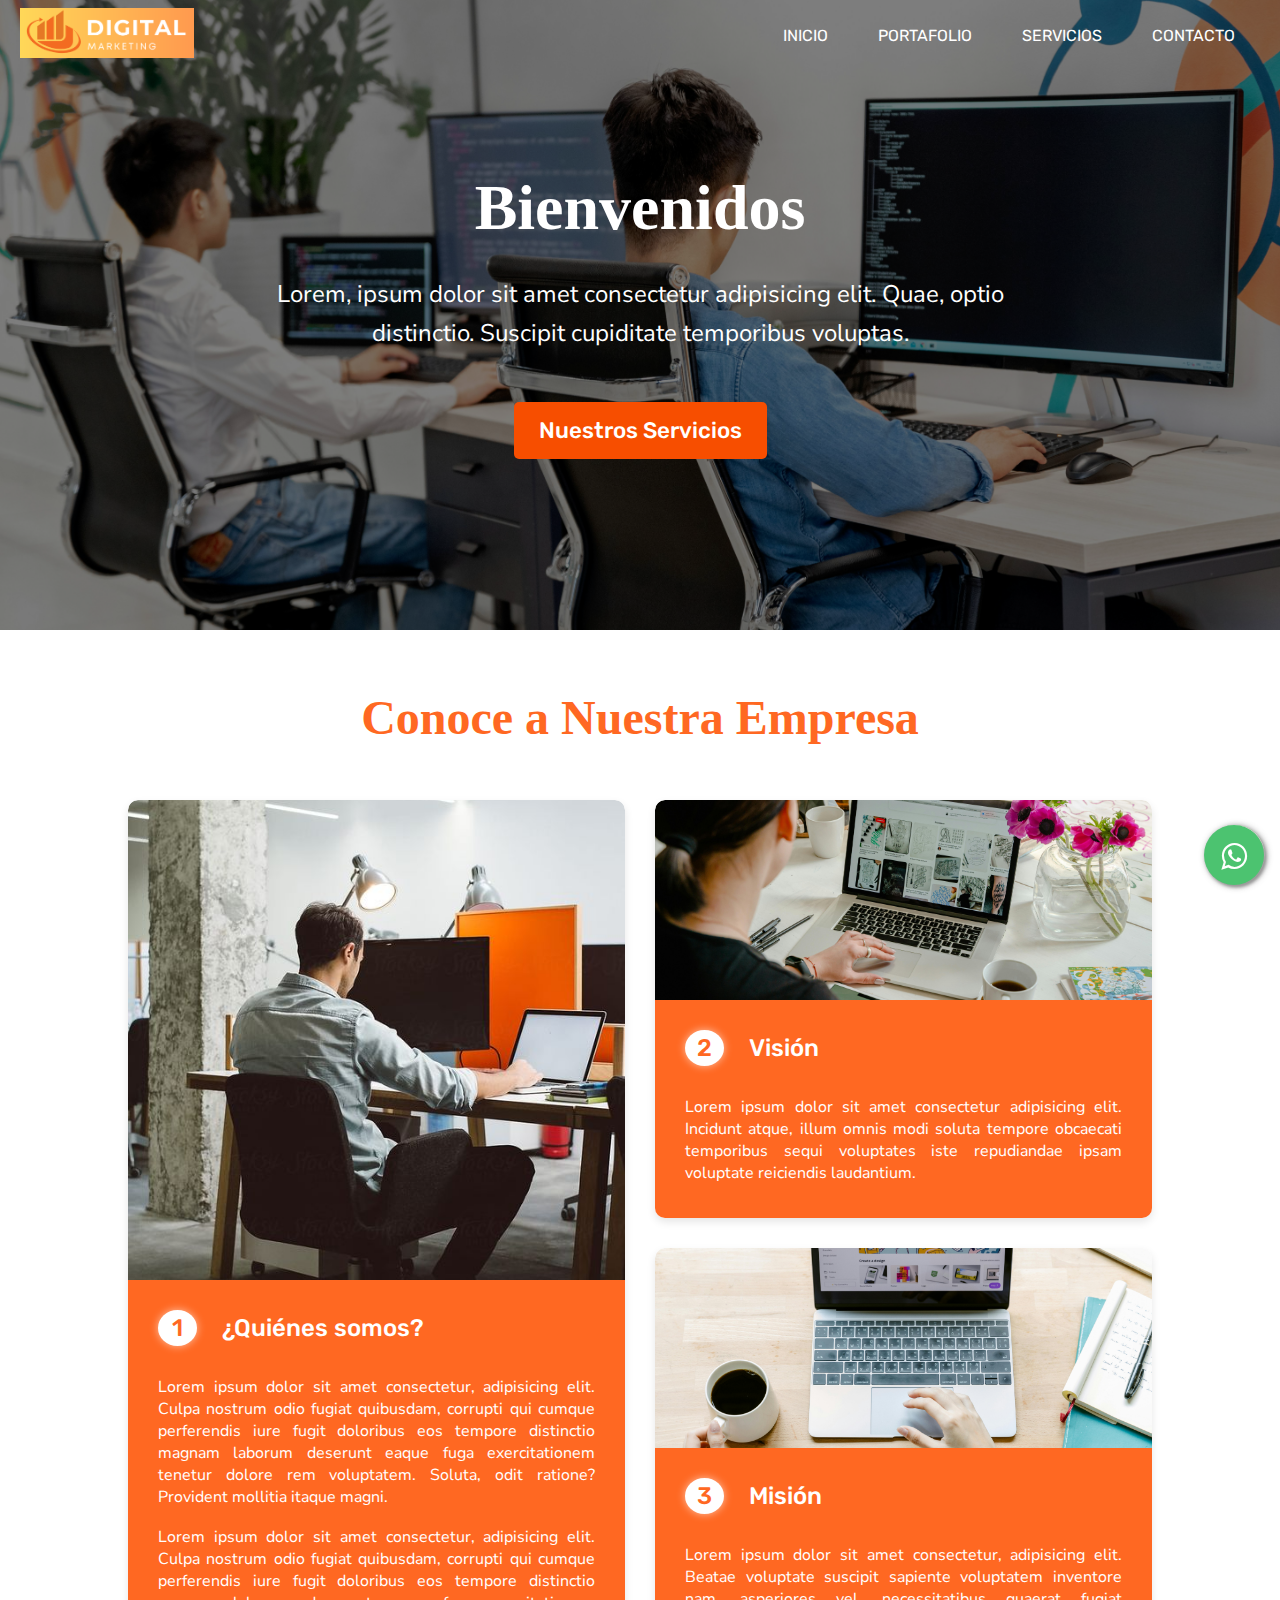
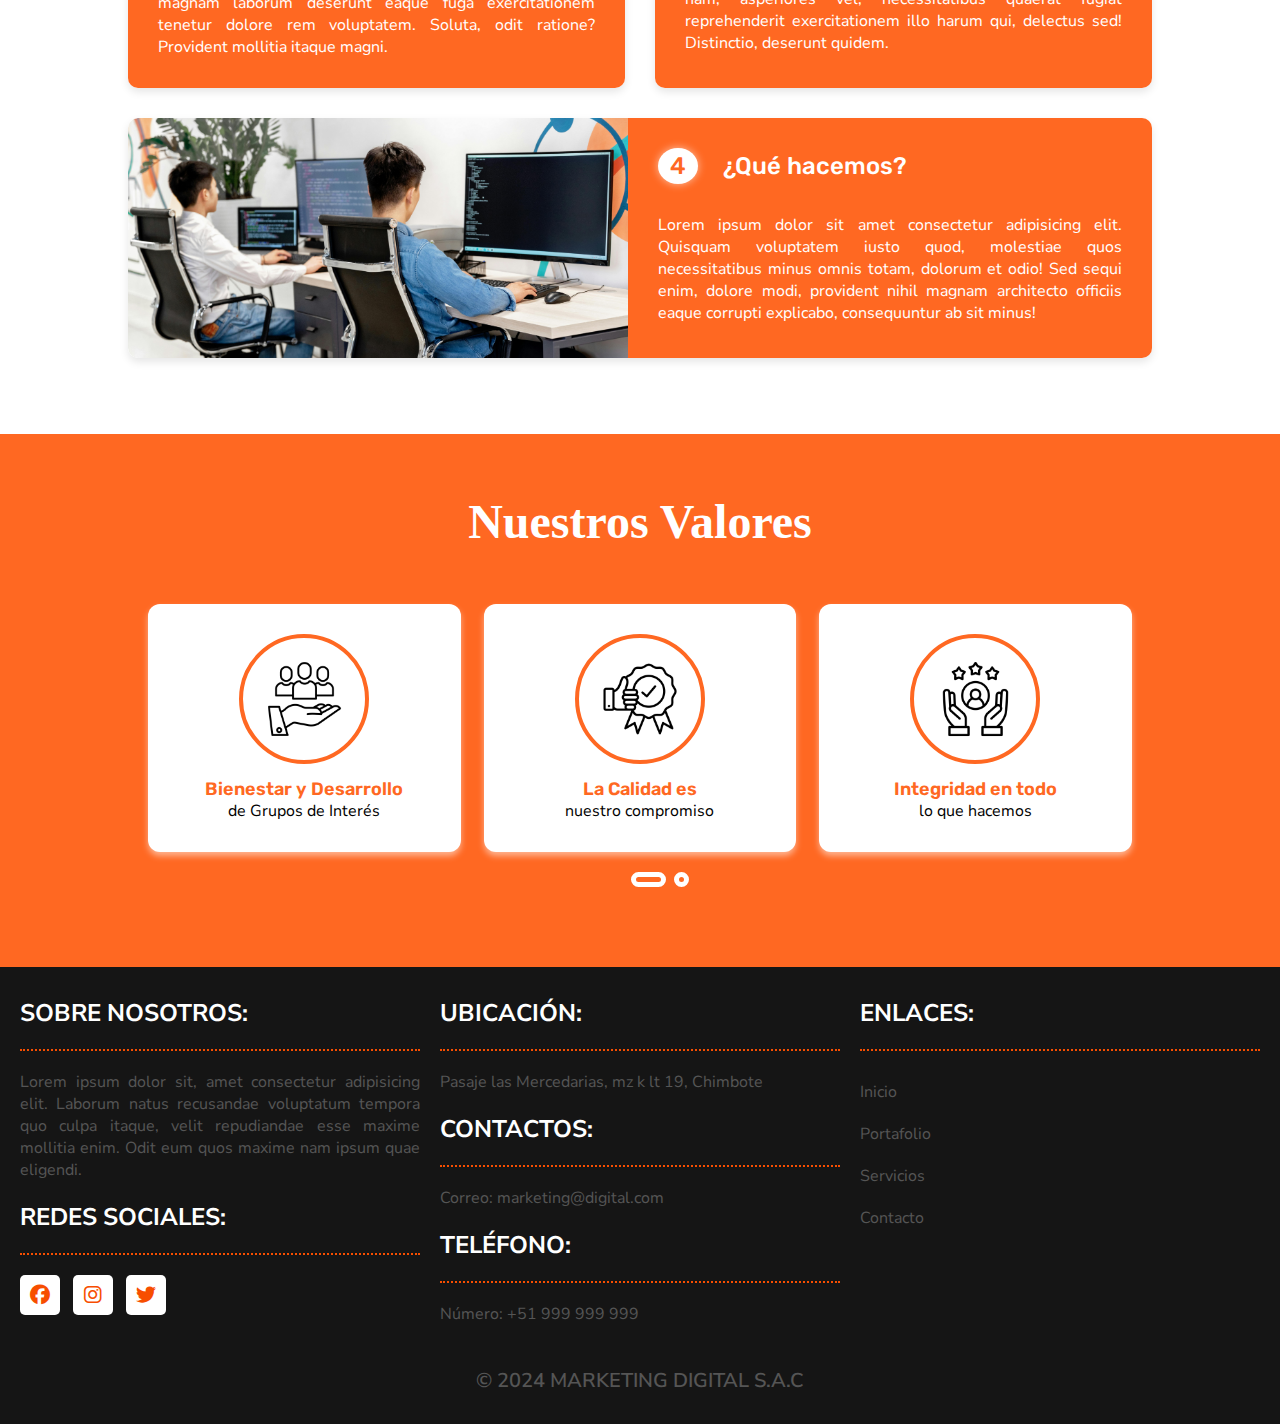
<file: index.html>
<!DOCTYPE html>
<html lang="es">

<head>
    <meta charset="UTF-8">
    <meta name="viewport" content="width=device-width, initial-scale=1.0">
    <title>Inicio - Agencia de Marketing</title>
    <link rel="shortcut icon" href="favicon/favicon.ico" type="image/x-icon">
    <link rel="stylesheet" href="css/estilos.css">
    <link rel="stylesheet" href="https://cdnjs.cloudflare.com/ajax/libs/font-awesome/6.2.0/css/all.css" />
    <link rel="stylesheet" href="https://maxcdn.bootstrapcdn.com/font-awesome/4.5.0/css/font-awesome.min.css">
    <script src="https://ajax.googleapis.com/ajax/libs/jquery/3.5.1/jquery.min.js"></script>
    <script src="js/menu.js"></script>
</head>

<body>
    <header class="menu">
        <div class="contenedor_logo">
            <a href="index.html" class="logo_menu"><img src="img/logo.png" alt=""></a>
        </div>
        <nav>
            <ul class="nav-links">
                <li><a href="index.html">INICIO</a></li>
                <li><a href="portafolio.html">PORTAFOLIO</a></li>
                <li><a href="servicios.html">SERVICIOS</a></li>
                <li><a href="contacto.html">CONTACTO</a></li>
            </ul>
        </nav>
        <button class="menu-toggle" aria-label="Toggle Menu">
            <span class="fa fa-bars menu-icon"></span>
        </button>
    </header>
    <main>
        <section class="contenedor_portada">
            <div class="subcontenedor_portada">
                <h1 class="titulo_portada">Bienvenidos</h1>
                <p class="descripcion_portada">Lorem, ipsum dolor sit amet consectetur adipisicing elit. Quae, optio
                    distinctio. Suscipit cupiditate temporibus voluptas.</p>
                <a href="servicios.html" class="boton_portada">Nuestros Servicios</a>
            </div>
        </section>
        <!-- SECCION NOSOTROS -->
        <section class="nosotros" id="nosotros">
            <div class="contenedor_general">
                <h2 class="titulo_nosotros">Conoce a Nuestra Empresa</h2>
                <div class="contenedor_nosotros">
                    <div class="columna">
                        <div class="subcontenedor_nosotros">
                            <div class="imagen_nostros">
                                <img src="img/imagen1.jpg" alt="">
                            </div>
                            <div class="texto_nosotros">
                                <h2><span>1</span>¿Quiénes somos?</h2>
                                <p>Lorem ipsum dolor sit amet consectetur, adipisicing elit. Culpa nostrum odio fugiat
                                    quibusdam, corrupti qui cumque perferendis iure fugit doloribus eos tempore
                                    distinctio magnam laborum deserunt eaque fuga exercitationem tenetur dolore rem
                                    voluptatem. Soluta, odit ratione? Provident mollitia itaque magni.</p> <br>
                                <p>Lorem ipsum dolor sit amet consectetur, adipisicing elit. Culpa nostrum odio fugiat
                                    quibusdam, corrupti qui cumque perferendis iure fugit doloribus eos tempore
                                    distinctio magnam laborum deserunt eaque fuga exercitationem tenetur dolore rem
                                    voluptatem. Soluta, odit ratione? Provident mollitia itaque magni.</p>
                            </div>
                        </div>
                    </div>
                    <div class="columna">
                        <div class="subcontenedor_nosotros">
                            <div class="imagen_nostros">
                                <img src="img/imagen2.jpg" alt="">
                            </div>
                            <div class="texto_nosotros">
                                <h2><span>2</span>Visión</h2>
                                <p>Lorem ipsum dolor sit amet consectetur adipisicing elit. Incidunt atque, illum omnis
                                    modi soluta tempore obcaecati temporibus sequi voluptates iste repudiandae ipsam
                                    voluptate reiciendis laudantium.</p>
                            </div>
                        </div>
                        <div class="subcontenedor_nosotros">
                            <div class="imagen_nostros">
                                <img src="img/imagen3.jpg" alt="">
                            </div>
                            <div class="texto_nosotros">
                                <h2><span>3</span>Misión</h2>
                                <p>Lorem ipsum dolor sit amet consectetur, adipisicing elit. Beatae voluptate suscipit
                                    sapiente voluptatem inventore nam, asperiores vel, necessitatibus quaerat fugiat
                                    reprehenderit exercitationem illo harum qui, delectus sed! Distinctio, deserunt
                                    quidem.</p>
                            </div>
                        </div>
                    </div>
                </div>
                <div class="columna">
                    <div class="subcontenedor_nosotros">
                        <div class="imagen_nostros">
                            <img src="img/imagen4.jpg" alt="">
                        </div>
                        <div class="texto_nosotros">
                            <h2><span>4</span>¿Qué hacemos?</h2>
                            <p>Lorem ipsum dolor sit amet consectetur adipisicing elit. Quisquam voluptatem iusto quod,
                                molestiae quos necessitatibus minus omnis totam, dolorum et odio! Sed sequi enim, dolore
                                modi, provident nihil magnam architecto officiis eaque corrupti explicabo, consequuntur
                                ab sit minus!</p>
                        </div>
                    </div>
                </div>
            </div>
        </section>
        <!-- SECCION VALORES -->
        <section class="valores" id="valores">
            <div class="contenedor_valores">
                <h2 class="titulo_valores">Nuestros Valores</h2>
                <input type="radio" name="dot" id="one">
                <input type="radio" name="dot" id="two">
                <div class="main-card">
                    <div class="cards">
                        <div class="card">
                            <div class="content">
                                <div class="img">
                                    <img src="img/bienestar.png" alt="">
                                </div>
                                <div class="details">
                                    <div class="valor">Bienestar y Desarrollo</div>
                                    <div class="complemento">de Grupos de Interés</div>
                                </div>
                            </div>
                        </div>
                        <div class="card">
                            <div class="content">
                                <div class="img">
                                    <img src="img/calidad.png" alt="">
                                </div>
                                <div class="details">
                                    <div class="valor">La Calidad es</div>
                                    <div class="complemento">nuestro compromiso</div>
                                </div>
                            </div>
                        </div>
                        <div class="card">
                            <div class="content">
                                <div class="img">
                                    <img src="img/integridad.png" alt="">
                                </div>
                                <div class="details">
                                    <div class="valor">Integridad en todo</div>
                                    <div class="complemento">lo que hacemos</div>
                                </div>
                            </div>
                        </div>
                    </div>
                    <div class="cards">
                        <div class="card">
                            <div class="content">
                                <div class="img">
                                    <img src="img/responsabilidad.png" alt="">
                                </div>
                                <div class="details">
                                    <div class="valor">Responsabilidad con</div>
                                    <div class="complemento">la comunidad y el entorno</div>
                                </div>
                            </div>
                        </div>
                        <div class="card">
                            <div class="content">
                                <div class="img">
                                    <img src="img/seguridad.png" alt="">
                                </div>
                                <div class="details">
                                    <div class="valor">Seguridad y </div>
                                    <div class="complemento">Medio Ambiente</div>
                                </div>
                            </div>
                        </div>
                        <div class="card">
                            <div class="content">
                                <div class="img">
                                    <img src="img/perdurar.png" alt="">
                                </div>
                                <div class="details">
                                    <div class="valor">Perdurar y trascender</div>
                                    <div class="complemento">dejando un legado</div>
                                </div>
                            </div>
                        </div>
                    </div>
                </div>
                <div class="button">
                    <label for="one" class=" active one"></label>
                    <label for="two" class="two"></label>
                </div>
            </div>
        </section>
    </main>
    <footer class="main-footer">
        <div class="footer__section">
            <h2 class="footer__title">SOBRE NOSOTROS:</h2>
            <p class="footer__txt">Lorem ipsum dolor sit, amet consectetur adipisicing elit. Laborum natus recusandae
                voluptatum tempora quo culpa itaque, velit repudiandae esse maxime mollitia enim. Odit eum quos maxime
                nam ipsum quae eligendi.</p>
            <div class="social-media">
                <h2 class="footer__title">REDES SOCIALES:</h2>
                <div class="social-icons">
                    <a href="https://www.facebook.com/" target="_blank"><i class="fab fa-facebook-f"></i></a>
                    <a href="https://www.instagram.com/" target="_blank"><i class="fab fa-instagram"></i></a>
                    <a href="https://x.com/" target="_blank"><i class="fab fa-twitter"></i></a>
                </div>
            </div>
        </div>
        <div class="footer__section">
            <h2 class="footer__title">UBICACIÓN:</h2>
            <p class="footer__txt">Pasaje las Mercedarias, mz k lt 19, Chimbote</p>
            <h2 class="footer__title">CONTACTOS: </h2>
            <p class="footer__txt">Correo: marketing@digital.com</p>
            <h2 class="footer__title">TELÉFONO: </h2>
            <p class="footer__txt">Número: +51 999 999 999</p>
        </div>
        <div class="footer__section">
            <h2 class="footer__title">ENLACES:</h2>
            <a href="index.html" class="footer__link">Inicio</a>
            <a href="portafolio.html" class="footer__link">Portafolio</a>
            <a href="servicios.html" class="footer__link">Servicios</a>
            <a href="contacto.html" class="footer__link">Contacto</a>
        </div>
        <p class="copy">&copy; 2024 MARKETING DIGITAL S.A.C</p>
    </footer>
    <!-- BOTON FLOTANTE DE WHATSAPP -->
    <link rel="stylesheet" href="https://maxcdn.bootstrapcdn.com/font-awesome/4.5.0/css/font-awesome.min.css">
    <div class="nav-bottom">
        <link href="https://fonts.googleapis.com/icon?family=Material+Icons" rel="stylesheet">
        <div class="popup-whatsapp fadeIn">
            <div class="content-whatsapp -top">
                <button type="button" class="closePopup">
                    <i class="material-icons icon-font-color">close</i>
                </button>
                <p><i class="fa fa-user"></i> Hola, ¿en que podemos ayudarle? </p>
            </div>
            <div class="content-whatsapp -bottom">
                <input class="whats-input" id="whats-in" type="text" Placeholder="Enviar mensaje..."
                    autocomplete="off" />
                <button class="send-msPopup" id="send-btn" type="button">
                    <i class="material-icons icon-font-color--black">send</i>
                </button>
            </div>
        </div>
        <button type="button" id="whats-openPopup" class="whatsapp-button">
            <div class="float">
                <i class="fa fa-whatsapp my-float"></i>
            </div>
        </button>
        <div class="circle-anime"></div>
    </div>
    <script src="js/boton_flotante.js"></script>
</body>
</file>
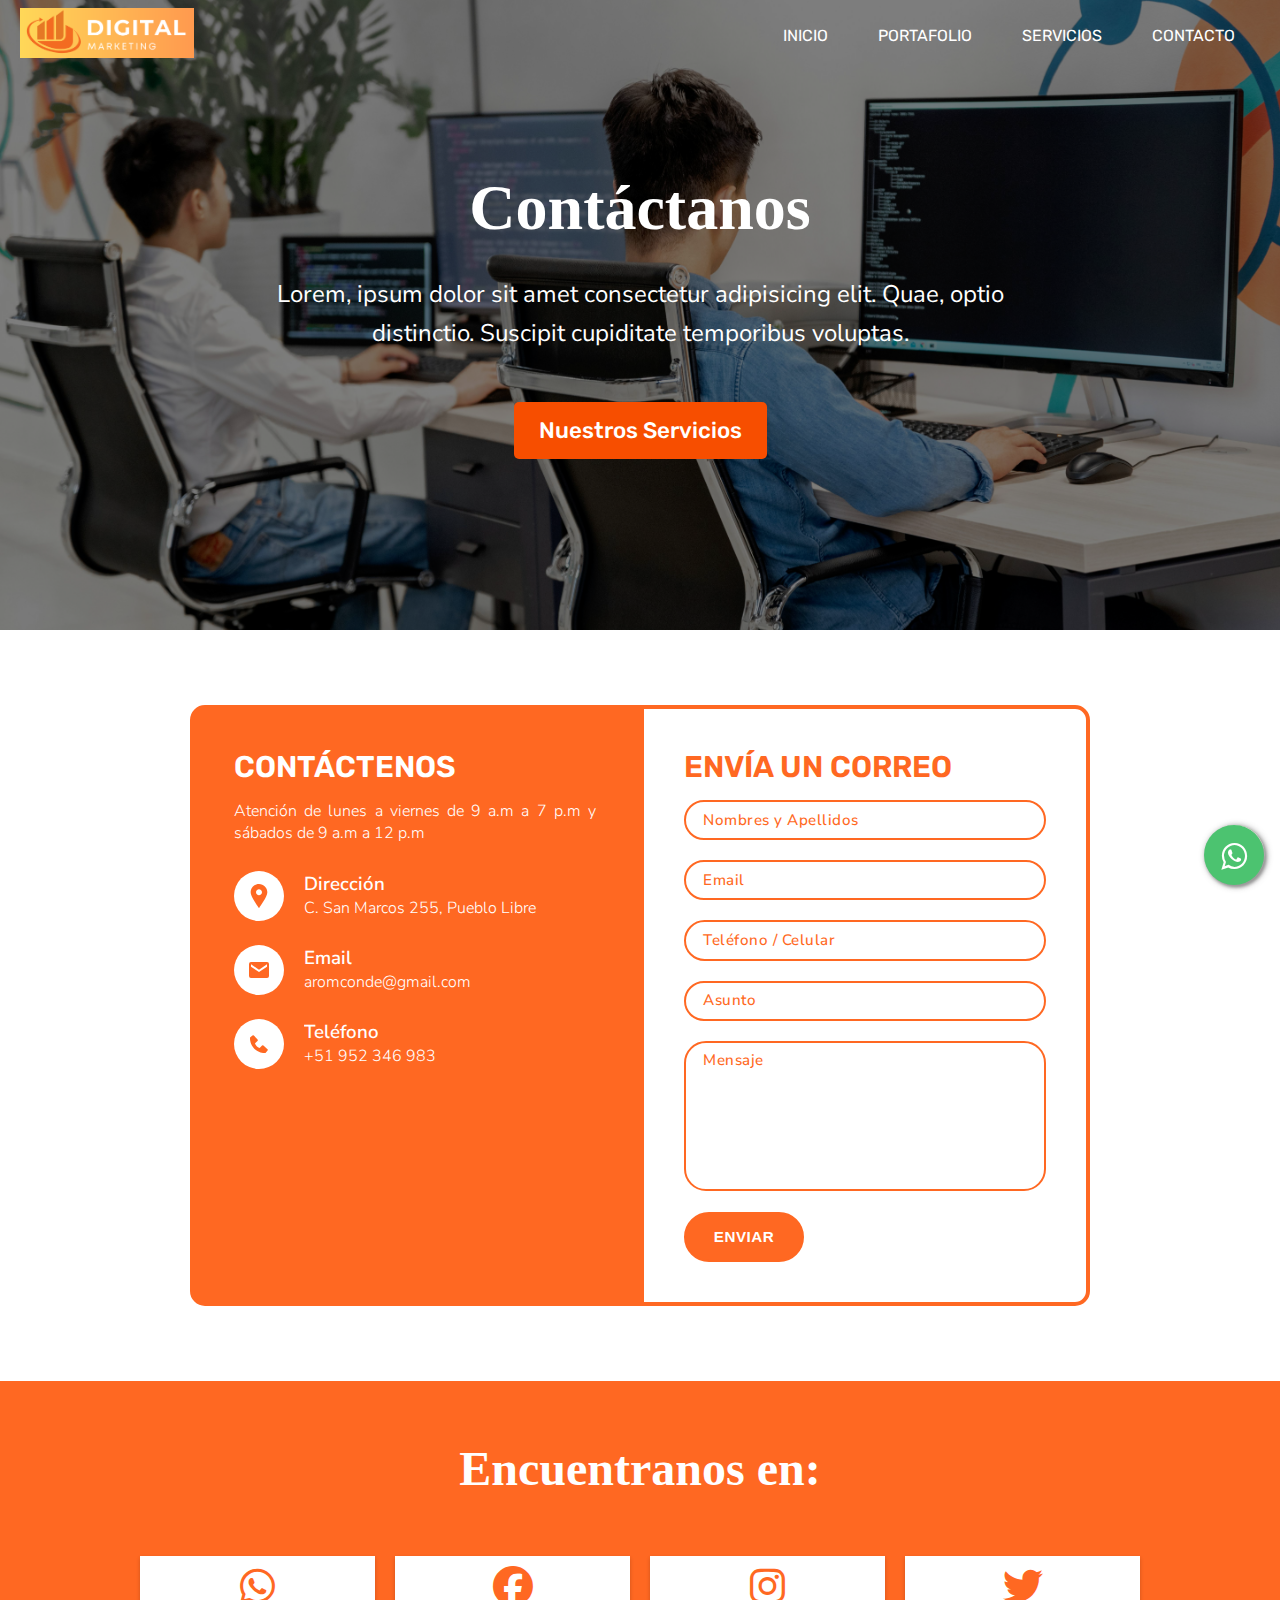
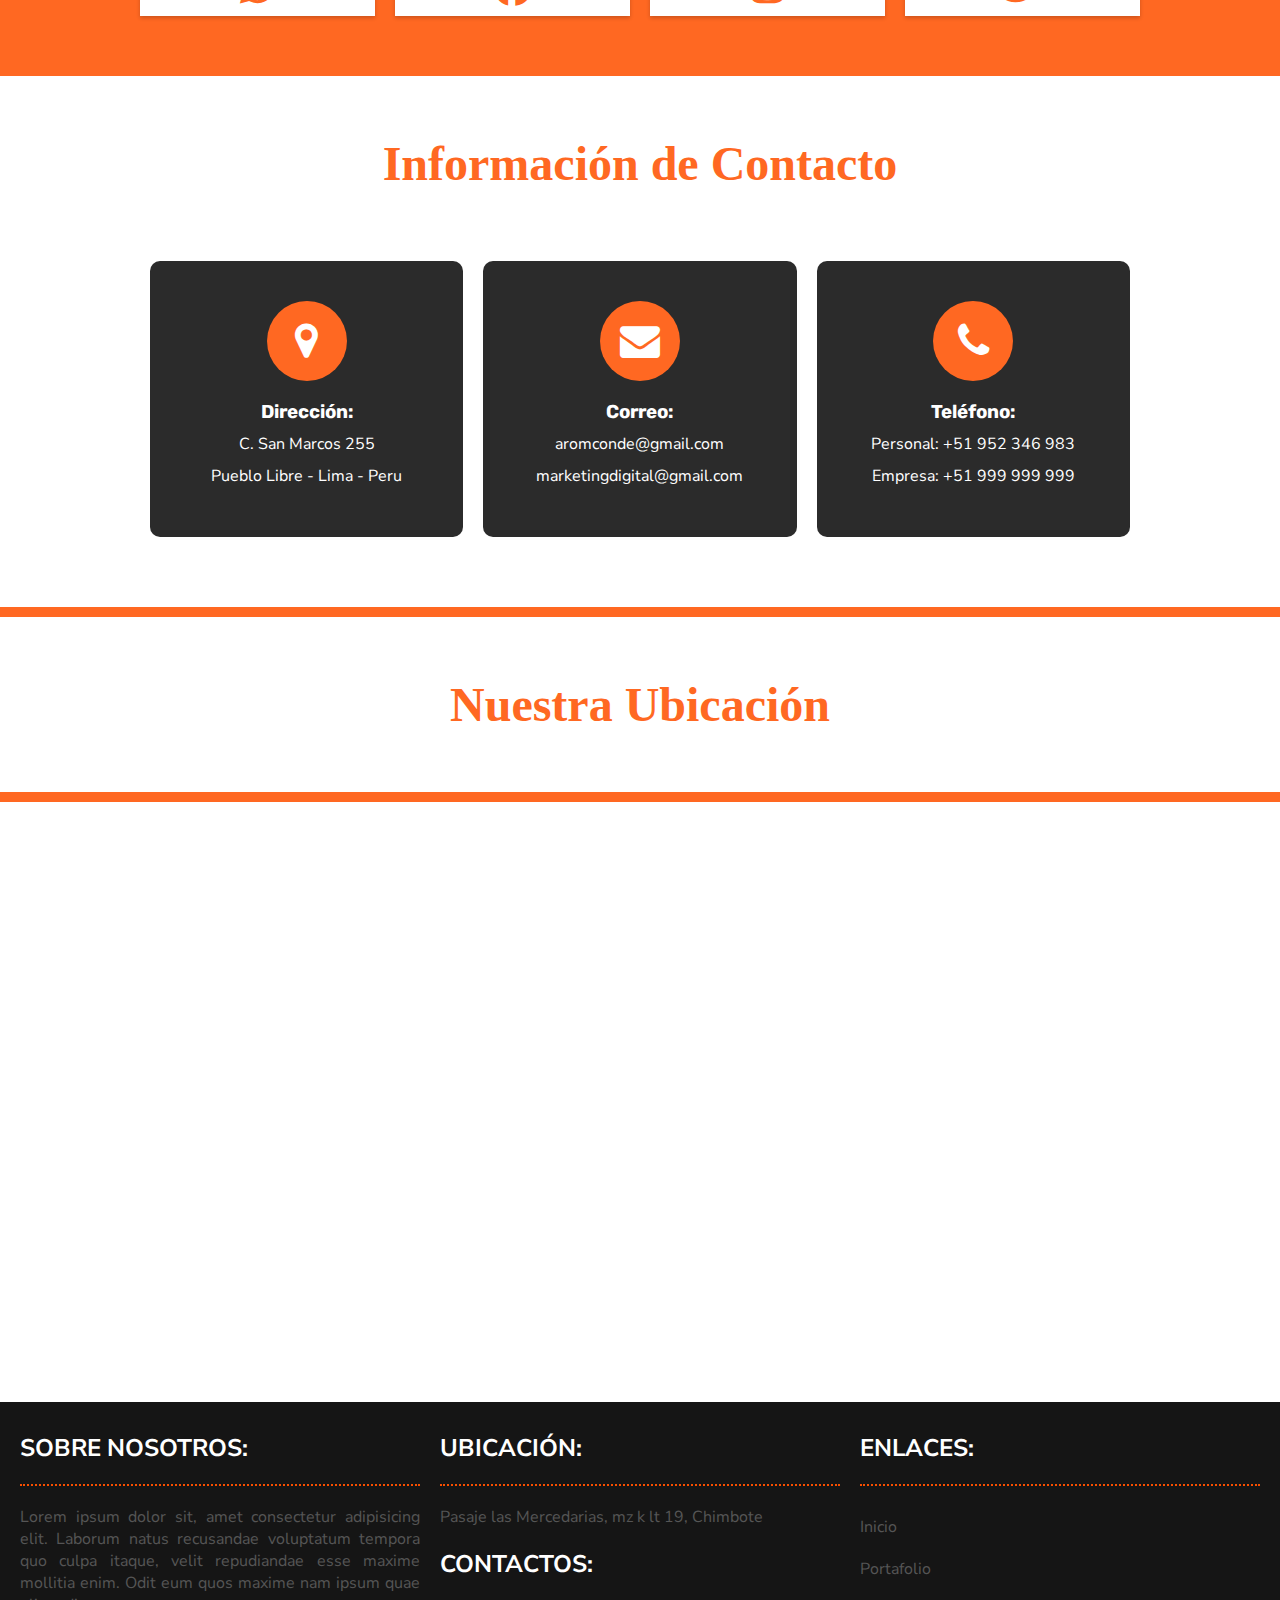
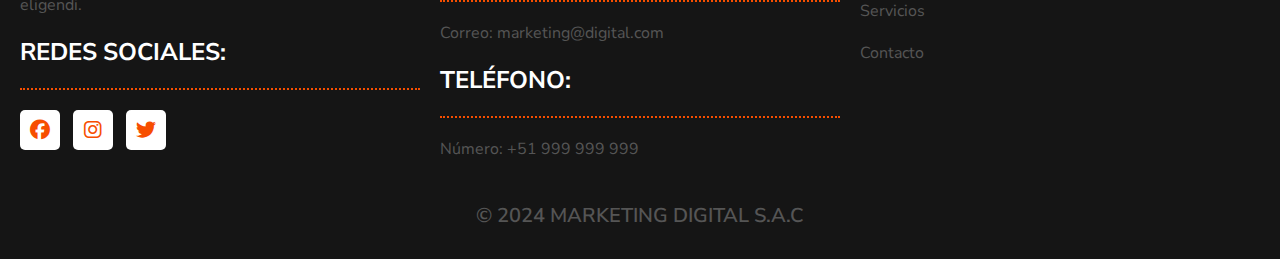
<file: contacto.html>
<!DOCTYPE html>
<html lang="es">

<head>
    <meta charset="UTF-8">
    <meta name="viewport" content="width=device-width, initial-scale=1.0">
    <title>Contacto - Agencia de Marketing</title>
    <link rel="shortcut icon" href="favicon/favicon.ico" type="image/x-icon">
    <link rel="stylesheet" href="https://cdnjs.cloudflare.com/ajax/libs/font-awesome/6.2.0/css/all.css" />
    <link rel="stylesheet" href="https://maxcdn.bootstrapcdn.com/font-awesome/4.5.0/css/font-awesome.min.css">
    <link rel="stylesheet" href="css/estilos.css">
    <script src="https://ajax.googleapis.com/ajax/libs/jquery/3.5.1/jquery.min.js"></script>
    <script src="js/menu.js"></script>
</head>

<body>
    <header class="menu">
        <div class="contenedor_logo">
            <a href="index.html" class="logo_menu"><img src="img/logo.png" alt=""></a>
        </div>
        <nav>
            <ul class="nav-links">
                <li><a href="index.html">INICIO</a></li>
                <li><a href="portafolio.html">PORTAFOLIO</a></li>
                <li><a href="servicios.html">SERVICIOS</a></li>
                <li><a href="contacto.html">CONTACTO</a></li>
            </ul>
        </nav>
        <button class="menu-toggle" aria-label="Toggle Menu">
            <span class="fa fa-bars menu-icon"></span>
        </button>
    </header>
    <main>
        <section class="contenedor_portada">
            <div class="subcontenedor_portada">
                <h1 class="titulo_portada">Contáctanos</h1>
                <p class="descripcion_portada">Lorem, ipsum dolor sit amet consectetur adipisicing elit. Quae, optio
                    distinctio. Suscipit cupiditate temporibus voluptas.</p>
                <a href="servicios.html" class="boton_portada">Nuestros Servicios</a>
            </div>
        </section>
        <!-- SECION CONTACTO -->
        <section class="contacto" id="contacto">
            <div class="contenedor-general">
                <div class="contenedor-info">
                    <div class="contenedor-cont">
                        <h2>CONTÁCTENOS</h2>
                        <p>Atención de lunes a viernes de 9 a.m a 7 p.m y sábados de 9 a.m a 12 p.m</p>
                    </div>
                    <div class="box">
                        <div class="icon-info">
                            <img src="img/location.svg" alt="">
                        </div>
                        <div class="text-info">
                            <h3>Dirección</h3>
                            <p>C. San Marcos 255, Pueblo Libre</p>
                        </div>
                    </div>
                    <div class="box">
                        <div class="icon-info">
                            <img src="img/email.svg" alt="">
                        </div>
                        <div class="text-info">
                            <h3>Email</h3>
                            <p>aromconde@gmail.com</p>
                        </div>
                    </div>
                    <div class="box">
                        <div class="icon-info">
                            <img src="img/phone.svg" alt="">
                        </div>
                        <div class="text-info">
                            <h3>Teléfono</h3>
                            <p>+51 952 346 983</p>
                        </div>
                    </div>
                </div>
                <div class="contenedor-form">
                    <form id="form">
                        <h2>ENVÍA UN CORREO</h2>
                        <div class="inputbox">
                            <input type="text" name="nombre" id="nombre" autocomplete="off" required>
                            <span>Nombres y Apellidos</span>
                        </div>
                        <div class="inputbox">
                            <input type="email" name="mail" id="mail" autocomplete="off" required>
                            <span>Email</span>
                        </div>
                        <div class="inputbox">
                            <input type="text" name="telefono" id="telefono" autocomplete="off" required>
                            <span>Teléfono / Celular</span>
                        </div>
                        <div class="inputbox">
                            <input type="text" name="asunto" id="asunto" autocomplete="off" required>
                            <span>Asunto</span>
                        </div>
                        <div class="inputbox">
                            <textarea name="mensaje" id="mensaje" autocomplete="off" required></textarea>
                            <span>Mensaje</span>
                        </div>
                        <div class="inputbox">
                            <input type="submit" name="" value="ENVIAR">
                        </div>
                    </form>
                </div>
            </div>
        </section>
        <!-- SECCION REDES SOCIALES -->
        <section class="redes-sociales">
            <h2 class="titulo-redes">Encuentranos en:</h2>
            <div class="contenedor_redes">
                <a href="https://api.whatsapp.com/send?phone=+51952346983&text=¡Hola!, deseo información sobre sus servicios."
                    target="_blank" class="red"><i class="fab fa-whatsapp"></i></a>
                <a href="https://www.facebook.com/" target="_blank" class="red"><i class="fab fa-facebook-f"></i></a>
                <a href="https://www.instagram.com/" target="_blank" class="red"><i class="fab fa-instagram"></i></a>
                <a href="https://x.com/" target="_blank" class="red"><i class="fab fa-twitter"></i></a>
            </div>
        </section>
        <!-- SECCION INFORMACIÓN -->
        <section class="informacion">
            <h2 class="titulo-informacion">Información de Contacto</h2>
            <div class="contenedor-informacion">
                <div class="informacion-item">
                    <div class="icono"><i class="fa fa-map-marker"></i></div>
                    <h3>Dirección:</h3>
                    <p>C. San Marcos 255</p>
                    <p>Pueblo Libre - Lima - Peru</p>
                </div>
                <div class="informacion-item">
                    <div class="icono"><i class="fa fa-envelope"></i></div>
                    <h3>Correo:</h3>
                    <p>aromconde@gmail.com</p>
                    <p>marketingdigital@gmail.com</p>
                </div>
                <div class="informacion-item">
                    <div class="icono"><i class="fa fa-phone"></i></div>
                    <h3>Teléfono:</h3>
                    <p>Personal: +51 952 346 983</p>
                    <p>Empresa: +51 999 999 999</p>
                </div>
            </div>
        </section>
        <!-- SECION UBICACIÓN -->
        <section class="ubicacion">
            <div class="contenedor-ubicacion">
                <h2 class="titulo_ubicacion">Nuestra Ubicación</h2>
            </div>
            <iframe
                src="https://www.google.com/maps/embed?pb=!1m18!1m12!1m3!1d3901.4807143859416!2d-77.07226120000001!3d-12.079207900000002!2m3!1f0!2f0!3f0!3m2!1i1024!2i768!4f13.1!3m3!1m2!1s0x9105c90ef52c5c81%3A0x6f21e3f77a84a745!2sC.%20San%20Marcos%20255%2C%20Pueblo%20Libre%2015084!5e0!3m2!1ses!2spe!4v1720135621727!5m2!1ses!2spe"
                allowfullscreen="" loading="eager" referrerpolicy="no-referrer-when-downgrade" title="Mapa de ubicación"
                allow="geolocation"></iframe>
        </section>
    </main>
    <footer class="main-footer">
        <div class="footer__section">
            <h2 class="footer__title">SOBRE NOSOTROS:</h2>
            <p class="footer__txt">Lorem ipsum dolor sit, amet consectetur adipisicing elit. Laborum natus recusandae
                voluptatum tempora quo culpa itaque, velit repudiandae esse maxime mollitia enim. Odit eum quos maxime
                nam ipsum quae eligendi.</p>
            <div class="social-media">
                <h2 class="footer__title">REDES SOCIALES:</h2>
                <div class="social-icons">
                    <a href="https://www.facebook.com/" target="_blank"><i class="fab fa-facebook-f"></i></a>
                    <a href="https://www.instagram.com/" target="_blank"><i class="fab fa-instagram"></i></a>
                    <a href="https://x.com/" target="_blank"><i class="fab fa-twitter"></i></a>
                </div>
            </div>
        </div>
        <div class="footer__section">
            <h2 class="footer__title">UBICACIÓN:</h2>
            <p class="footer__txt">Pasaje las Mercedarias, mz k lt 19, Chimbote</p>
            <h2 class="footer__title">CONTACTOS: </h2>
            <p class="footer__txt">Correo: marketing@digital.com</p>
            <h2 class="footer__title">TELÉFONO: </h2>
            <p class="footer__txt">Número: +51 999 999 999</p>
        </div>
        <div class="footer__section">
            <h2 class="footer__title">ENLACES:</h2>
            <a href="index.html" class="footer__link">Inicio</a>
            <a href="portafolio.html" class="footer__link">Portafolio</a>
            <a href="servicios.html" class="footer__link">Servicios</a>
            <a href="contacto.html" class="footer__link">Contacto</a>
        </div>
        <p class="copy">&copy; 2024 MARKETING DIGITAL S.A.C</p>
    </footer>
    <!-- BOTON FLOTANTE DE WHATSAPP -->
    <link rel="stylesheet" href="https://maxcdn.bootstrapcdn.com/font-awesome/4.5.0/css/font-awesome.min.css">
    <div class="nav-bottom">
        <link href="https://fonts.googleapis.com/icon?family=Material+Icons" rel="stylesheet">
        <div class="popup-whatsapp fadeIn">
            <div class="content-whatsapp -top">
                <button type="button" class="closePopup">
                    <i class="material-icons icon-font-color">close</i>
                </button>
                <p><i class="fa fa-user"></i> Hola, ¿en que podemos ayudarle? </p>
            </div>
            <div class="content-whatsapp -bottom">
                <input class="whats-input" id="whats-in" type="text" Placeholder="Enviar mensaje..."
                    autocomplete="off" />
                <button class="send-msPopup" id="send-btn" type="button">
                    <i class="material-icons icon-font-color--black">send</i>
                </button>
            </div>
        </div>
        <button type="button" id="whats-openPopup" class="whatsapp-button">
            <div class="float">
                <i class="fa fa-whatsapp my-float"></i>
            </div>
        </button>
        <div class="circle-anime"></div>
    </div>
    <script src="js/boton_flotante.js"></script>
</body>
</file>
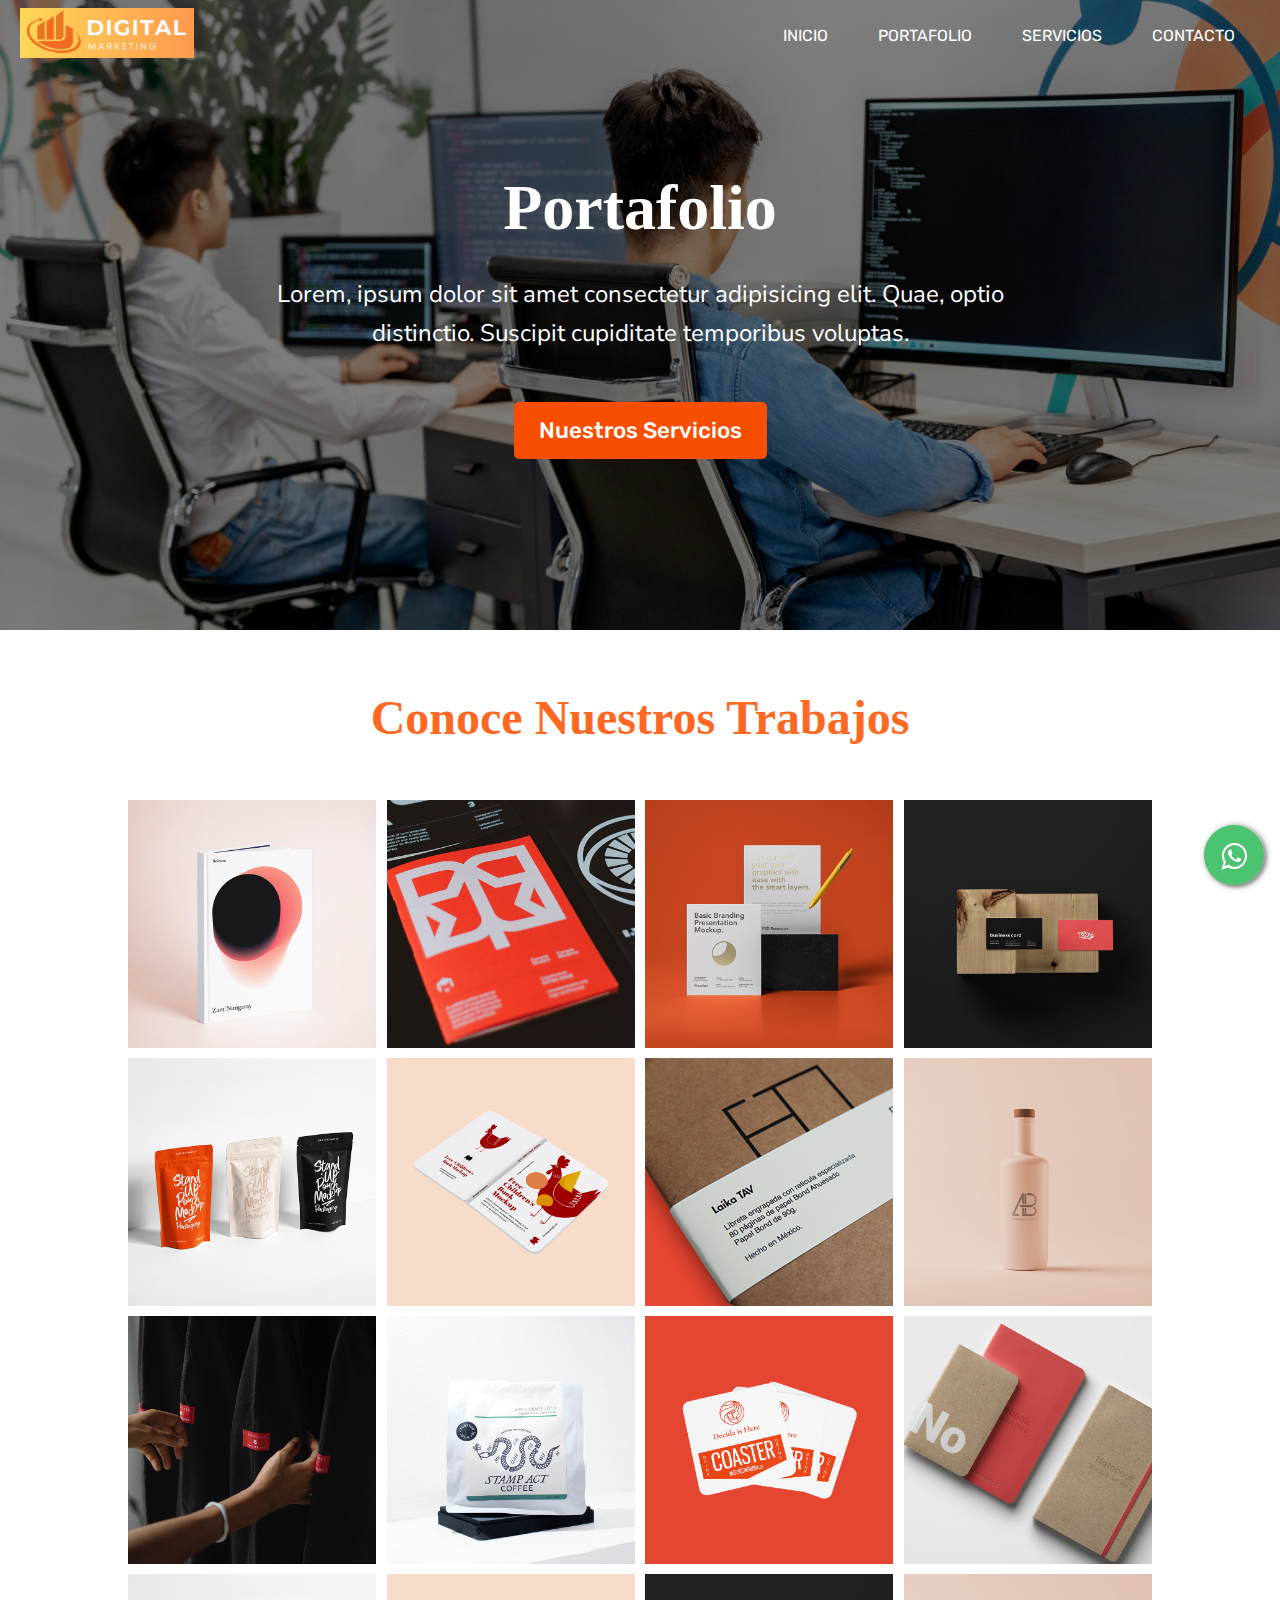
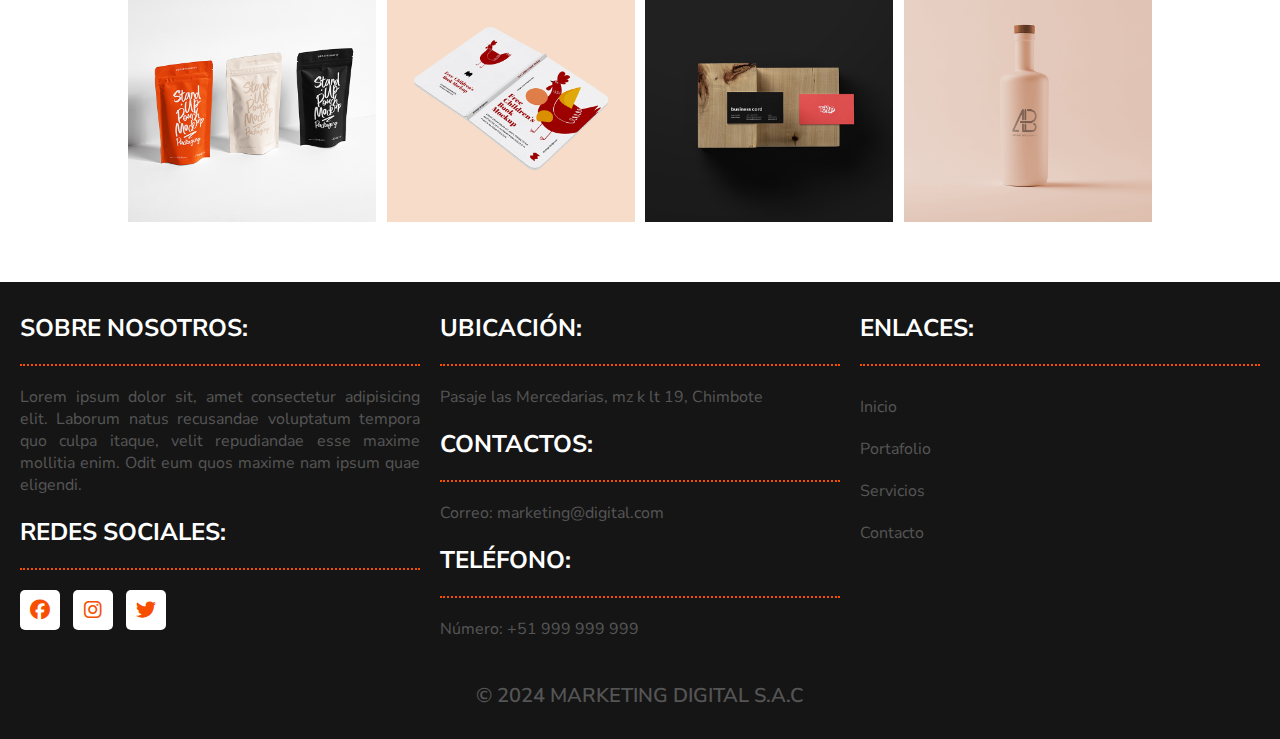
<file: portafolio.html>
<!DOCTYPE html>
<html lang="es">

<head>
    <meta charset="UTF-8">
    <meta name="viewport" content="width=device-width, initial-scale=1.0">
    <title>Portafolio - Agencia de Marketing</title>
    <link rel="shortcut icon" href="favicon/favicon.ico" type="image/x-icon">
    <link rel="stylesheet" href="https://cdnjs.cloudflare.com/ajax/libs/font-awesome/6.2.0/css/all.css" />
    <link rel="stylesheet" href="https://maxcdn.bootstrapcdn.com/font-awesome/4.5.0/css/font-awesome.min.css">
    <link rel="stylesheet" href="css/estilos.css">
    <script src="https://ajax.googleapis.com/ajax/libs/jquery/3.5.1/jquery.min.js"></script>
    <script src="js/menu.js"></script>
</head>

<body>
    <header class="menu">
        <div class="contenedor_logo">
            <a href="index.html" class="logo_menu"><img src="img/logo.png" alt=""></a>
        </div>
        <nav>
            <ul class="nav-links">
                <li><a href="index.html">INICIO</a></li>
                <li><a href="portafolio.html">PORTAFOLIO</a></li>
                <li><a href="servicios.html">SERVICIOS</a></li>
                <li><a href="contacto.html">CONTACTO</a></li>
            </ul>
        </nav>
        <button class="menu-toggle" aria-label="Toggle Menu">
            <span class="fa fa-bars menu-icon"></span>
        </button>
    </header>
    <main>
        <section class="contenedor_portada">
            <div class="subcontenedor_portada">
                <h1 class="titulo_portada">Portafolio</h1>
                <p class="descripcion_portada">Lorem, ipsum dolor sit amet consectetur adipisicing elit. Quae, optio
                    distinctio. Suscipit cupiditate temporibus voluptas.</p>
                <a href="servicios.html" class="boton_portada">Nuestros Servicios</a>
            </div>
        </section>
        <!-- SECCION PORTAFOLIO -->
        <section class="portafolio" id="portafolio">
            <div class="contenedor_portafolio">
                <h2 class="titulo_portafolio">Conoce Nuestros Trabajos</h2>
                <div class="galeria_port">
                    <div class="imagen_port">
                        <img src="img/portafolio1.jpg" alt="">
                        <div class="hover_galeria">
                            <a href="#modal1"><img src="img/vista.svg" alt=""></a>
                            <p>SEO / TRENDING</p>
                            <h3>Top Management</h3>
                        </div>
                    </div>
                    <div class="imagen_port">
                        <img src="img/portafolio2.jpg" alt="">
                        <div class="hover_galeria">
                            <a href="#modal2"><img src="img/vista.svg" alt=""></a>
                            <p>SEO / TRENDING</p>
                            <h3>Top Management</h3>
                        </div>
                    </div>
                    <div class="imagen_port">
                        <img src="img/portafolio3.jpg" alt="">
                        <div class="hover_galeria">
                            <a href="#modal3"><img src="img/vista.svg" alt=""></a>
                            <p>SEO / TRENDING</p>
                            <h3>Top Management</h3>
                        </div>
                    </div>
                    <div class="imagen_port">
                        <img src="img/portafolio4.jpg" alt="">
                        <div class="hover_galeria">
                            <a href="#modal4"><img src="img/vista.svg" alt=""></a>
                            <p>SEO / TRENDING</p>
                            <h3>Top Management</h3>
                        </div>
                    </div>
                    <div class="imagen_port">
                        <img src="img/portafolio5.jpg" alt="">
                        <div class="hover_galeria">
                            <a href="#modal5"><img src="img/vista.svg" alt=""></a>
                            <p>SEO / TRENDING</p>
                            <h3>Top Management</h3>
                        </div>
                    </div>
                    <div class="imagen_port">
                        <img src="img/portafolio6.jpg" alt="">
                        <div class="hover_galeria">
                            <a href="#modal6"><img src="img/vista.svg" alt=""></a>
                            <p>SEO / TRENDING</p>
                            <h3>Top Management</h3>
                        </div>
                    </div>
                    <div class="imagen_port">
                        <img src="img/portafolio7.jpg" alt="">
                        <div class="hover_galeria">
                            <a href="#modal7"><img src="img/vista.svg" alt=""></a>
                            <p>SEO / TRENDING</p>
                            <h3>Top Management</h3>
                        </div>
                    </div>
                    <div class="imagen_port">
                        <img src="img/portafolio8.jpg" alt="">
                        <div class="hover_galeria">
                            <a href="#modal8"><img src="img/vista.svg" alt=""></a>
                            <p>SEO / TRENDING</p>
                            <h3>Top Management</h3>
                        </div>
                    </div>
                    <div class="imagen_port">
                        <img src="img/portafolio9.jpg" alt="">
                        <div class="hover_galeria">
                            <a href="#modal8"><img src="img/vista.svg" alt=""></a>
                            <p>SEO / TRENDING</p>
                            <h3>Top Management</h3>
                        </div>
                    </div>
                    <div class="imagen_port">
                        <img src="img/portafolio10.jpg" alt="">
                        <div class="hover_galeria">
                            <a href="#modal3"><img src="img/vista.svg" alt=""></a>
                            <p>SEO / TRENDING</p>
                            <h3>Top Management</h3>
                        </div>
                    </div>
                    <div class="imagen_port">
                        <img src="img/portafolio11.jpg" alt="">
                        <div class="hover_galeria">
                            <a href="#modal4"><img src="img/vista.svg" alt=""></a>
                            <p>SEO / TRENDING</p>
                            <h3>Top Management</h3>
                        </div>
                    </div>
                    <div class="imagen_port">
                        <img src="img/portafolio12.jpg" alt="">
                        <div class="hover_galeria">
                            <a href="#modal5"><img src="img/vista.svg" alt=""></a>
                            <p>SEO / TRENDING</p>
                            <h3>Top Management</h3>
                        </div>
                    </div>
                    <div class="imagen_port">
                        <img src="img/portafolio13.jpg" alt="">
                        <div class="hover_galeria">
                            <a href="#modal7"><img src="img/vista.svg" alt=""></a>
                            <p>SEO / TRENDING</p>
                            <h3>Top Management</h3>
                        </div>
                    </div>
                    <div class="imagen_port">
                        <img src="img/portafolio14.jpg" alt="">
                        <div class="hover_galeria">
                            <a href="#modal8"><img src="img/vista.svg" alt=""></a>
                            <p>SEO / TRENDING</p>
                            <h3>Top Management</h3>
                        </div>
                    </div>
                    <div class="imagen_port">
                        <img src="img/portafolio15.jpg" alt="">
                        <div class="hover_galeria">
                            <a href="#modal8"><img src="img/vista.svg" alt=""></a>
                            <p>SEO / TRENDING</p>
                            <h3>Top Management</h3>
                        </div>
                    </div>
                    <div class="imagen_port">
                        <img src="img/portafolio16.jpg" alt="">
                        <div class="hover_galeria">
                            <a href="#modal6"><img src="img/vista.svg" alt=""></a>
                            <p>SEO / TRENDING</p>
                            <h3>Top Management</h3>
                        </div>
                    </div>
                </div>
            </div>
        </section>
    </main>
    <footer class="main-footer">
        <div class="footer__section">
            <h2 class="footer__title">SOBRE NOSOTROS:</h2>
            <p class="footer__txt">Lorem ipsum dolor sit, amet consectetur adipisicing elit. Laborum natus recusandae
                voluptatum tempora quo culpa itaque, velit repudiandae esse maxime mollitia enim. Odit eum quos maxime
                nam ipsum quae eligendi.</p>
            <div class="social-media">
                <h2 class="footer__title">REDES SOCIALES:</h2>
                <div class="social-icons">
                    <a href="https://www.facebook.com/" target="_blank"><i class="fab fa-facebook-f"></i></a>
                    <a href="https://www.instagram.com/" target="_blank"><i class="fab fa-instagram"></i></a>
                    <a href="https://x.com/" target="_blank"><i class="fab fa-twitter"></i></a>
                </div>
            </div>
        </div>
        <div class="footer__section">
            <h2 class="footer__title">UBICACIÓN:</h2>
            <p class="footer__txt">Pasaje las Mercedarias, mz k lt 19, Chimbote</p>
            <h2 class="footer__title">CONTACTOS: </h2>
            <p class="footer__txt">Correo: marketing@digital.com</p>
            <h2 class="footer__title">TELÉFONO: </h2>
            <p class="footer__txt">Número: +51 999 999 999</p>
        </div>
        <div class="footer__section">
            <h2 class="footer__title">ENLACES:</h2>
            <a href="index.html" class="footer__link">Inicio</a>
            <a href="portafolio.html" class="footer__link">Portafolio</a>
            <a href="servicios.html" class="footer__link">Servicios</a>
            <a href="contacto.html" class="footer__link">Contacto</a>
        </div>
        <p class="copy">&copy; 2024 MARKETING DIGITAL S.A.C</p>
    </footer>
    <!-- BOTON FLOTANTE DE WHATSAPP -->
    <link rel="stylesheet" href="https://maxcdn.bootstrapcdn.com/font-awesome/4.5.0/css/font-awesome.min.css">
    <div class="nav-bottom">
        <link href="https://fonts.googleapis.com/icon?family=Material+Icons" rel="stylesheet">
        <div class="popup-whatsapp fadeIn">
            <div class="content-whatsapp -top">
                <button type="button" class="closePopup">
                    <i class="material-icons icon-font-color">close</i>
                </button>
                <p><i class="fa fa-user"></i> Hola, ¿en que podemos ayudarle? </p>
            </div>
            <div class="content-whatsapp -bottom">
                <input class="whats-input" id="whats-in" type="text" Placeholder="Enviar mensaje..." autocomplete="off" />
                <button class="send-msPopup" id="send-btn" type="button">
                    <i class="material-icons icon-font-color--black">send</i>
                </button>
            </div>
        </div>
        <button type="button" id="whats-openPopup" class="whatsapp-button">
            <div class="float">
                <i class="fa fa-whatsapp my-float"></i>
            </div>
        </button>
        <div class="circle-anime"></div>
    </div>
    <script src="js/boton_flotante.js"></script>
</body>
</file>
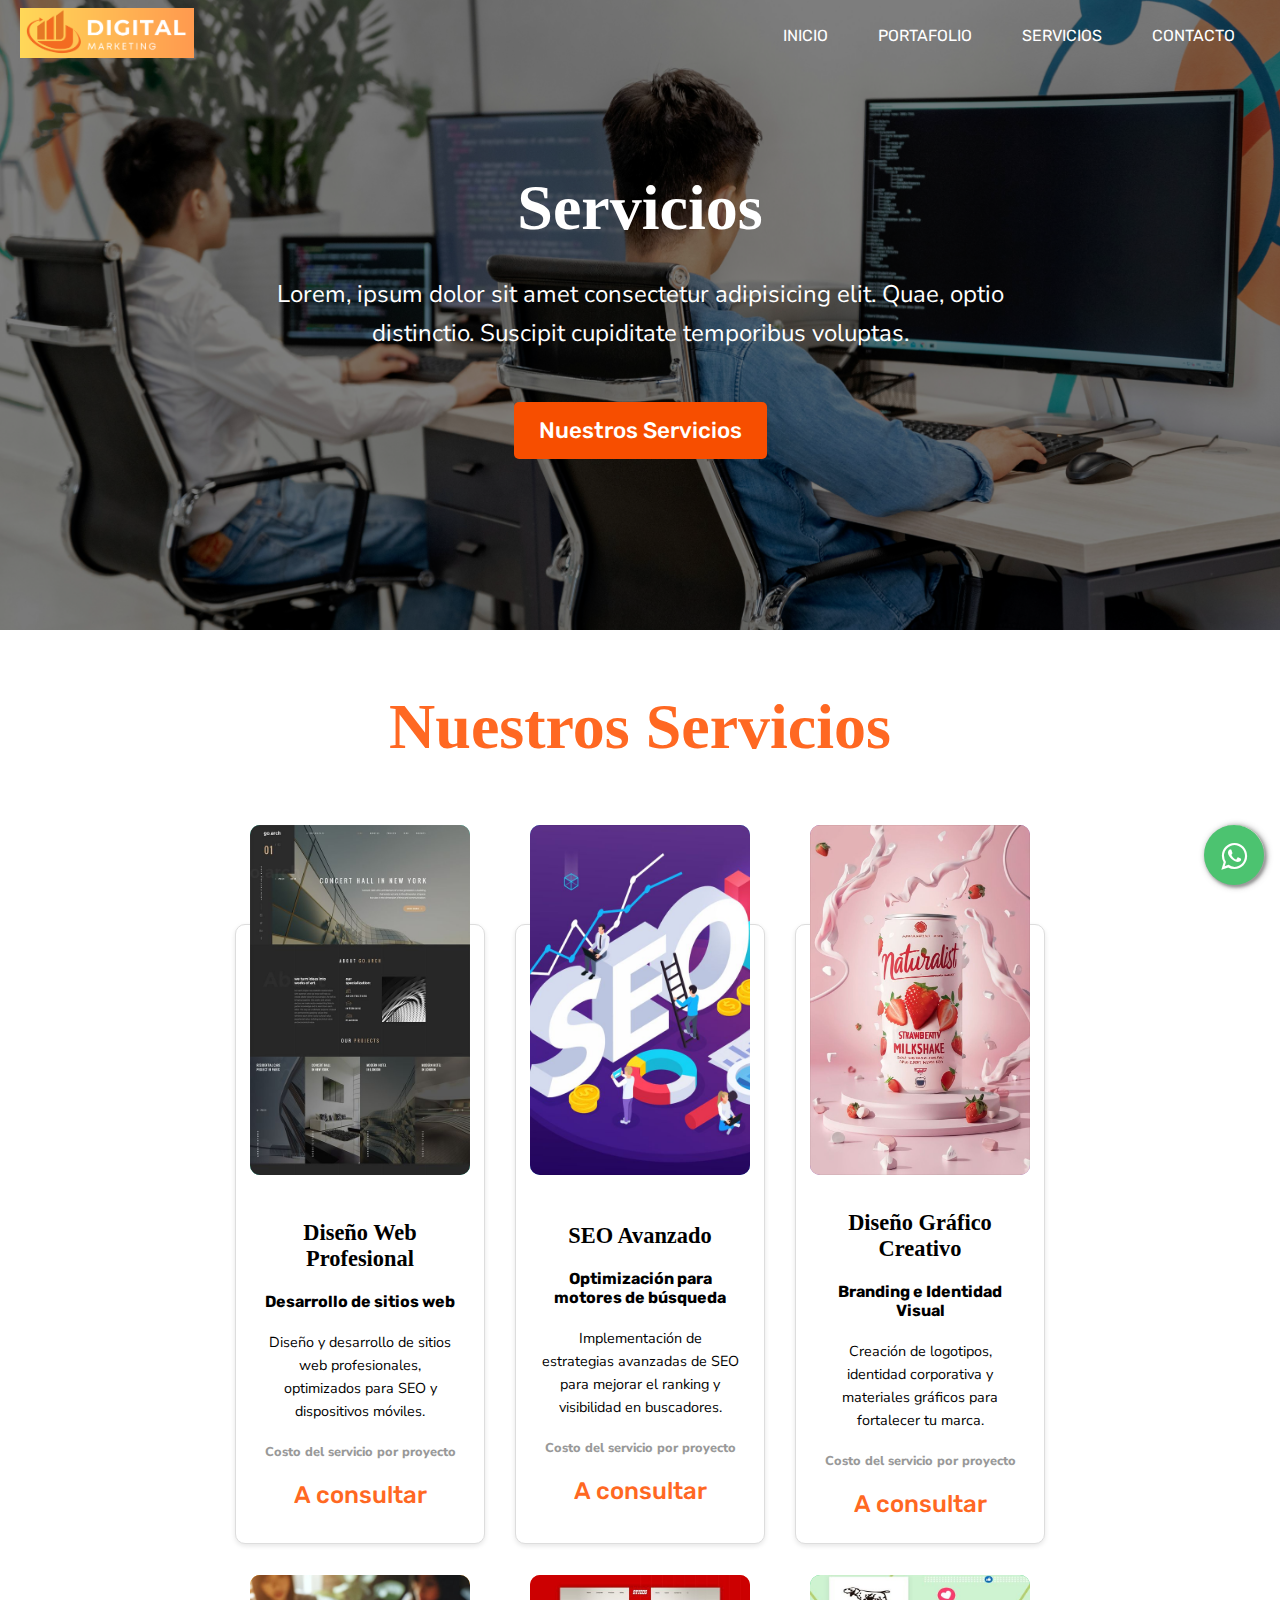
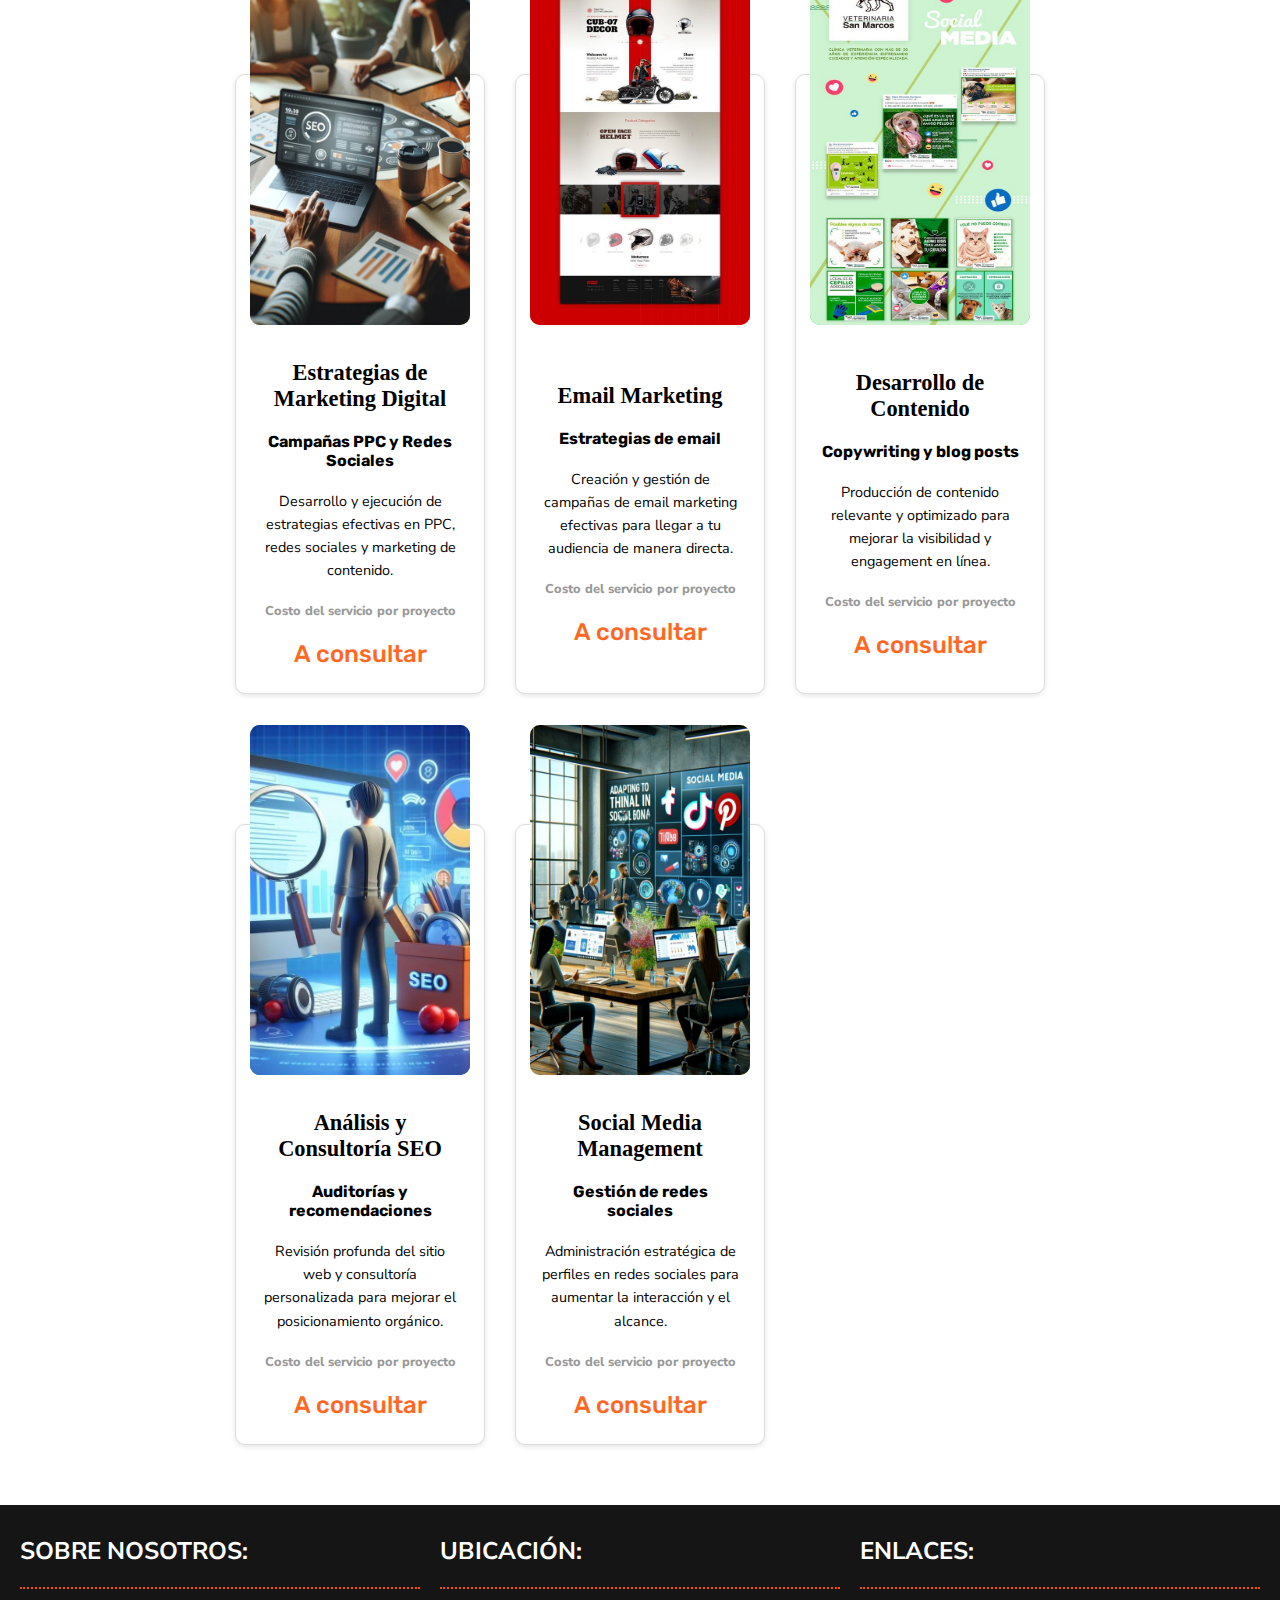
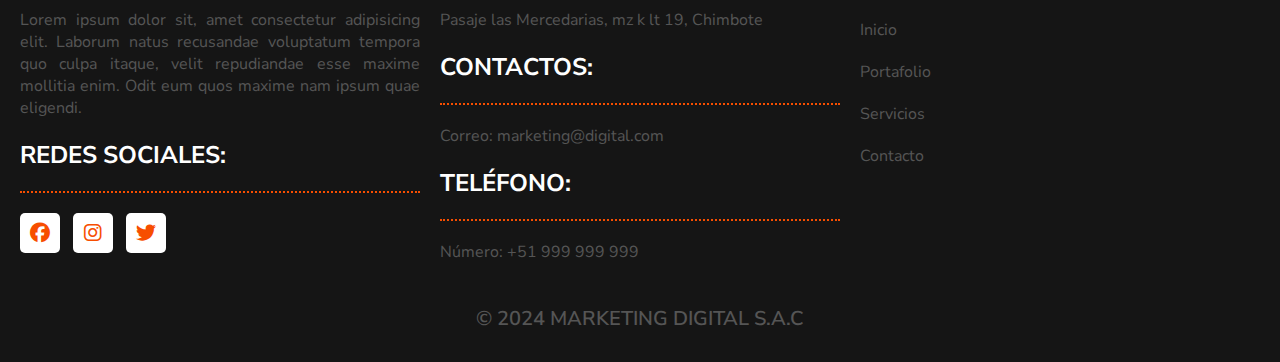
<file: servicios.html>
<!DOCTYPE html>
<html lang="es">

<head>
    <meta charset="UTF-8">
    <meta name="viewport" content="width=device-width, initial-scale=1.0">
    <title>Servicios - Agencia de Marketing</title>
    <link rel="shortcut icon" href="favicon/favicon.ico" type="image/x-icon">
    <link rel="stylesheet" href="https://cdnjs.cloudflare.com/ajax/libs/font-awesome/6.2.0/css/all.css" />
    <link rel="stylesheet" href="https://maxcdn.bootstrapcdn.com/font-awesome/4.5.0/css/font-awesome.min.css">
    <link rel="stylesheet" href="css/estilos.css">
    <script src="https://ajax.googleapis.com/ajax/libs/jquery/3.5.1/jquery.min.js"></script>
    <script src="js/menu.js"></script>
</head>

<body>
    <header class="menu">
        <div class="contenedor_logo">
            <a href="index.html" class="logo_menu"><img src="img/logo.png" alt=""></a>
        </div>
        <nav>
            <ul class="nav-links">
                <li><a href="index.html">INICIO</a></li>
                <li><a href="portafolio.html">PORTAFOLIO</a></li>
                <li><a href="servicios.html">SERVICIOS</a></li>
                <li><a href="contacto.html">CONTACTO</a></li>
            </ul>
        </nav>
        <button class="menu-toggle" aria-label="Toggle Menu">
            <span class="fa fa-bars menu-icon"></span>
        </button>
    </header>
    <main>
        <section class="contenedor_portada">
            <div class="subcontenedor_portada">
                <h1 class="titulo_portada">Servicios</h1>
                <p class="descripcion_portada">Lorem, ipsum dolor sit amet consectetur adipisicing elit. Quae, optio
                    distinctio. Suscipit cupiditate temporibus voluptas.</p>
                <a href="#servicios" class="boton_portada">Nuestros Servicios</a>
            </div>
        </section>
        <!-- SECCION SERVICIOS -->
        <section class="contenedor_servicios" id="servicios">
            <h1 class="titulo_servicio">Nuestros Servicios</h1>
            <div class="contenedor_cards_serv">
                <div class="card_servicio">
                    <div class="image_card_serv" style="background-color: #1abc9c;"><img src="img/servicio1.jpg" alt="">
                    </div>
                    <div class="contenido_card_serv">
                        <h2>Diseño Web Profesional</h2>
                        <h3>Desarrollo de sitios web</h3>
                        <p>Diseño y desarrollo de sitios web profesionales, optimizados para SEO y dispositivos móviles.
                        </p>
                        <h4>Costo del servicio por proyecto</h4>
                        <h1>A consultar</h1>
                    </div>
                </div>
                <div class="card_servicio">
                    <div class="image_card_serv" style="background-color: #3498db;"><img src="img/servicio2.jpg" alt="">
                    </div>
                    <div class="contenido_card_serv">
                        <h2>SEO Avanzado</h2>
                        <h3>Optimización para motores de búsqueda</h3>
                        <p>Implementación de estrategias avanzadas de SEO para mejorar el ranking y visibilidad en
                            buscadores.</p>
                        <h4>Costo del servicio por proyecto</h4>
                        <h1>A consultar</h1>
                    </div>
                </div>
                <div class="card_servicio">
                    <div class="image_card_serv" style="background-color: #9b59b6;"><img src="img/servicio3.jpg" alt="">
                    </div>
                    <div class="contenido_card_serv">
                        <h2>Diseño Gráfico Creativo</h2>
                        <h3>Branding e Identidad Visual</h3>
                        <p>Creación de logotipos, identidad corporativa y materiales gráficos para fortalecer tu marca.
                        </p>
                        <h4>Costo del servicio por proyecto</h4>
                        <h1>A consultar</h1>
                    </div>
                </div>
                <div class="card_servicio">
                    <div class="image_card_serv" style="background-color: #f39c12;"><img src="img/servicio4.jpg" alt="">
                    </div>
                    <div class="contenido_card_serv">
                        <h2>Estrategias de Marketing Digital</h2>
                        <h3>Campañas PPC y Redes Sociales</h3>
                        <p>Desarrollo y ejecución de estrategias efectivas en PPC, redes sociales y marketing de
                            contenido.</p>
                        <h4>Costo del servicio por proyecto</h4>
                        <h1>A consultar</h1>
                    </div>
                </div>
                <div class="card_servicio">
                    <div class="image_card_serv" style="background-color: #e74c3c;"><img src="img/servicio5.jpg" alt="">
                    </div>
                    <div class="contenido_card_serv">
                        <h2>Email Marketing</h2>
                        <h3>Estrategias de email</h3>
                        <p>Creación y gestión de campañas de email marketing efectivas para llegar a tu audiencia de
                            manera directa.</p>
                        <h4>Costo del servicio por proyecto</h4>
                        <h1>A consultar</h1>
                    </div>
                </div>
                <div class="card_servicio">
                    <div class="image_card_serv" style="background-color: #2ecc71;"><img src="img/servicio6.jpg" alt="">
                    </div>
                    <div class="contenido_card_serv">
                        <h2>Desarrollo de Contenido</h2>
                        <h3>Copywriting y blog posts</h3>
                        <p>Producción de contenido relevante y optimizado para mejorar la visibilidad y engagement en
                            línea.</p>
                        <h4>Costo del servicio por proyecto</h4>
                        <h1>A consultar</h1>
                    </div>
                </div>
                <div class="card_servicio">
                    <div class="image_card_serv" style="background-color: #34495e;"><img src="img/servicio7.jpg" alt="">
                    </div>
                    <div class="contenido_card_serv">
                        <h2>Análisis y Consultoría SEO</h2>
                        <h3>Auditorías y recomendaciones</h3>
                        <p>Revisión profunda del sitio web y consultoría personalizada para mejorar el posicionamiento
                            orgánico.</p>
                        <h4>Costo del servicio por proyecto</h4>
                        <h1>A consultar</h1>
                    </div>
                </div>
                <div class="card_servicio">
                    <div class="image_card_serv" style="background-color: #f1c40f;"><img src="img/servicio8.jpg" alt="">
                    </div>
                    <div class="contenido_card_serv">
                        <h2>Social Media Management</h2>
                        <h3>Gestión de redes sociales</h3>
                        <p>Administración estratégica de perfiles en redes sociales para aumentar la interacción y el
                            alcance.</p>
                        <h4>Costo del servicio por proyecto</h4>
                        <h1>A consultar</h1>
                    </div>
                </div>
            </div>
        </section>
    </main>
    <footer class="main-footer">
        <div class="footer__section">
            <h2 class="footer__title">SOBRE NOSOTROS:</h2>
            <p class="footer__txt">Lorem ipsum dolor sit, amet consectetur adipisicing elit. Laborum natus recusandae
                voluptatum tempora quo culpa itaque, velit repudiandae esse maxime mollitia enim. Odit eum quos maxime
                nam ipsum quae eligendi.</p>
            <div class="social-media">
                <h2 class="footer__title">REDES SOCIALES:</h2>
                <div class="social-icons">
                    <a href="https://www.facebook.com/" target="_blank"><i class="fab fa-facebook-f"></i></a>
                    <a href="https://www.instagram.com/" target="_blank"><i class="fab fa-instagram"></i></a>
                    <a href="https://x.com/" target="_blank"><i class="fab fa-twitter"></i></a>
                </div>
            </div>
        </div>
        <div class="footer__section">
            <h2 class="footer__title">UBICACIÓN:</h2>
            <p class="footer__txt">Pasaje las Mercedarias, mz k lt 19, Chimbote</p>
            <h2 class="footer__title">CONTACTOS: </h2>
            <p class="footer__txt">Correo: marketing@digital.com</p>
            <h2 class="footer__title">TELÉFONO: </h2>
            <p class="footer__txt">Número: +51 999 999 999</p>
        </div>
        <div class="footer__section">
            <h2 class="footer__title">ENLACES:</h2>
            <a href="index.html" class="footer__link">Inicio</a>
            <a href="portafolio.html" class="footer__link">Portafolio</a>
            <a href="servicios.html" class="footer__link">Servicios</a>
            <a href="contacto.html" class="footer__link">Contacto</a>
        </div>
        <p class="copy">&copy; 2024 MARKETING DIGITAL S.A.C</p>
    </footer>
    <!-- BOTON FLOTANTE DE WHATSAPP -->
    <link rel="stylesheet" href="https://maxcdn.bootstrapcdn.com/font-awesome/4.5.0/css/font-awesome.min.css">
    <div class="nav-bottom">
        <link href="https://fonts.googleapis.com/icon?family=Material+Icons" rel="stylesheet">
        <div class="popup-whatsapp fadeIn">
            <div class="content-whatsapp -top">
                <button type="button" class="closePopup">
                    <i class="material-icons icon-font-color">close</i>
                </button>
                <p><i class="fa fa-user"></i> Hola, ¿en que podemos ayudarle? </p>
            </div>
            <div class="content-whatsapp -bottom">
                <input class="whats-input" id="whats-in" type="text" Placeholder="Enviar mensaje..." autocomplete="off" />
                <button class="send-msPopup" id="send-btn" type="button">
                    <i class="material-icons icon-font-color--black">send</i>
                </button>
            </div>
        </div>
        <button type="button" id="whats-openPopup" class="whatsapp-button">
            <div class="float">
                <i class="fa fa-whatsapp my-float"></i>
            </div>
        </button>
        <div class="circle-anime"></div>
    </div>
    <script src="js/boton_flotante.js"></script>
</body>
</file>
<file: css/estilos.css>
@import url('https://fonts.googleapis.com/css2?family=Playfair+Display:ital,wght@0,400..900;1,400..900&display=swap');
@import url('https://fonts.googleapis.com/css2?family=Nunito+Sans:ital,opsz,wght@0,6..12,200..1000;1,6..12,200..1000&family=Rubik:ital,wght@0,300..900;1,300..900&display=swap');
@import url('https://fonts.googleapis.com/css2?family=Rubik:ital,wght@0,300..900;1,300..900&display=swap');

* {
    margin: 0;
    padding: 0;
    box-sizing: border-box;
}

body {
    font-family: 'Playfair';
}

/* NAVEGADOR - MENU */

.menu {
    position: absolute;
    top: 0;
    left: 0;
    width: 100%;
    background-color: transparent;
    transition: background-color 0.3s ease, transform 0.3s ease;
    z-index: 1000;
    display: flex;
    justify-content: space-between;
    align-items: center;
    height: 70px;
    padding: 0 20px;
    font-family: 'Rubik';
}

.menu.fixed {
    position: fixed;
    background-color: #1a1818;
}

.menu.open {
    background-color: #1a1818; /* Oscurecer el header */
}

.contenedor_logo {
    height: 100%;
    display: flex;
    justify-content: center;
    align-items: center;
}

.logo_menu img {
    height: 50px;
    width: auto;
}

.menu nav {
    display: flex;
    justify-content: center;
    align-items: center;
}

.menu ul {
    list-style: none;
    display: flex;
}

.menu ul li {
    margin: 0 5px;
}

.menu ul li a {
    text-decoration: none;
    color: #ffffff;
    padding: 15px 20px;
    transition: 0.3s ease;
}

.menu.fixed ul li a {
    color: #ffffff;
}

.menu ul li a:hover {
    background-color: #f74e00;
    border-radius: 10px;
    color: #ffffff;
}

.menu-toggle {
    display: none;
    background: none;
    border: none;
    color: #ffffff;
    font-size: 30px;
    cursor: pointer;
}

@media (max-width: 760px) {
    .menu nav {
        display: none;
    }
    .menu-toggle {
        display: block;
    }
    .menu.open nav {
        display: flex;
        flex-direction: column;
        position: absolute;
        top: 70px;
        left: 0;
        width: 100%;
        background-color: #1a1818;
        animation: slideDown 0.3s ease forwards;
    }
    .menu.open nav ul {
        width: 100%;
        flex-direction: column;
        align-items: center;
    }
    .menu.open nav ul li {
        margin: 0;
        width: 100%;
    }
    .menu.open nav ul li a {
        display: block;
        width: 100%;
        padding: 20px 0;
        text-align: center;
    }
    .menu.open nav ul li a:hover {
        background-color: #f74e00;
        border-radius: 0;
        color: #ffffff;
    }
}

@keyframes slideDown {
    from {
        transform: translateY(-100%);
    }
    to {
        transform: translateY(0);
    }
}

/* PORTADA */

.contenedor_portada {
    position: relative;
    height: 70vh;
    min-height: 500px;
    display: flex;
    justify-content: center;
    align-items: center;
    text-align: center;
    background: url('../img/imagen4.jpg') no-repeat center center/cover;
    background-size: cover;
}

.contenedor_portada::before {
    content: '';
    position: absolute;
    top: 0;
    left: 0;
    right: 0;
    bottom: 0;
    background-color: rgba(0, 0, 0, 0.5);
    z-index: 1;
}

.subcontenedor_portada {
    width: 60%;
    position: relative;
    z-index: 2;
    padding: 20px;
    border-radius: 10px;
}

.titulo_portada {
    color: #fff;
    font-size: 4em;
    margin-bottom: 30px;
}

.descripcion_portada {
    color: #fff;
    font-family: 'Nunito Sans';
    font-size: 1.5em;
    margin-bottom: 50px;
    line-height: 1.6;
}

.boton_portada {
    display: inline-block;
    padding: 15px 25px;
    background-color: #f74e00;
    color: #fff;
    font-family: 'Rubik';
    font-size: 1.4em;
    font-weight: 500;
    text-decoration: none;
    border-radius: 5px;
    transition: background-color 0.3s ease;
}

.boton_portada:hover {
    background-color: #be3e03;
}

/* SECCION PORTADA RESPONSIVE */

@media (max-width: 768px) {
    .titulo_portada {
        font-size: 3em;
    }

    .descripcion_portada {
        font-size: 1.2em;
    }

    .boton_portada {
        font-size: 1.2em;
        padding: 10px 20px;
    }

    .subcontenedor_portada {
        width: 80%;
    }
}

@media (max-width: 480px) {
    .titulo_portada {
        font-size: 2em;
    }

    .descripcion_portada {
        font-size: 1em;
    }

    .boton_portada {
        font-size: 1em;
        padding: 8px 15px;
    }

    .subcontenedor_portada {
        width: 90%;
    }
}

/* SECCION NOSOTROS */

.contenedor_general {
    width: 80%;
    margin: auto;
    padding: 60px 0;
}

.titulo_nosotros {
    color: #ff6822;
    font-size: 3em;
    font-weight: 800;
    text-align: center;
    margin-bottom: 55px;
}

.contenedor_nosotros {
    display: flex;
    justify-content: space-between;
    flex-wrap: wrap;
}

.columna {
    width: calc(50% - 15px);
    margin-bottom: 30px;
    display: flex;
    flex-direction: column;
}

.columna:nth-child(3) {
    width: calc(100%);
    margin-bottom: 16px;
}

.subcontenedor_nosotros {
    border-radius: 10px;
    overflow: hidden;
    box-shadow: 0 4px 8px rgba(0, 0, 0, 0.1);
    flex-grow: 1;
    /* Hace que el elemento crezca para ocupar el espacio disponible */
    display: flex;
    flex-direction: column;
    /* Ajusta los elementos internos a columnas */
}

/* Agregar espacio entre las tarjetas en la segunda columna */
.columna:nth-child(2) .subcontenedor_nosotros:first-child {
    margin-bottom: 30px;
}

.columna:nth-child(3) .subcontenedor_nosotros {
    flex-direction: row;
}

.imagen_nostros img {
    width: 100%;
    display: block;
    border-radius: 10px 10px 0 0;
}

.columna:nth-child(1) .imagen_nostros img {
    max-height: 480px;
    /* Altura máxima de la imagen */
    object-fit: cover;
    /* Ajusta la imagen dentro del contenedor */
}

/* Restringir la altura de las imágenes en la columna 2 */
.columna:nth-child(2) .imagen_nostros img {
    max-height: 200px;
    /* Altura máxima de la imagen */
    object-fit: cover;
    /* Ajusta la imagen dentro del contenedor */
}

.columna:nth-child(3) .imagen_nostros img {
    width: 500px;
    max-height: 240px;
    /* Altura máxima de la imagen */
    object-fit: cover;
    /* Ajusta la imagen dentro del contenedor */
    border-radius: 10px 0 0 10px;
}

.texto_nosotros {
    background-color: #ff6822;
    padding: 30px;
    flex-grow: 1;
    /* Hace que el texto crezca para ocupar el espacio disponible */
}

.texto_nosotros h2 {
    color: #fff;
    margin-bottom: 30px;
    font-size: 1.5em;
    font-weight: 500;
    font-family: 'Rubik';
}

.texto_nosotros h2 span {
    background: #FFFFFF;
    color: #ff6822;
    border-radius: 50%;
    padding: 4px 12px;
    display: inline-block;
    text-align: center;
    box-shadow: 0 0 8px 0 rgba(255, 255, 255, 0.6);
    margin-right: 25px;
}

.columna:nth-child(1) .texto_nosotros h2 span {
    padding: 4px 14px;
}

.texto_nosotros p {
    font-family: 'Nunito Sans';
    font-size: 1em;
    color: #fff;
    text-align: justify;
}

/* SECCION NOSOTROS RESPONSIVE */

@media screen and (max-width: 1165px) {
    .columna:nth-child(3) .subcontenedor_nosotros {
        flex-direction: column;
    }

    .columna:nth-child(3) .imagen_nostros img {
        width: 100%;
        object-fit: cover;
        border-radius: 10px 10px 0 0;
    }
}

@media screen and (max-width: 991px) {
    .columna {
        width: 100%;
    }

    .subcontenedor_nosotros {
        flex-direction: column;
    }

    .imagen_nostros img {
        width: 100%;
        object-fit: cover;
        border-radius: 10px 10px 0 0;
    }
}

@media screen and (max-width: 430px) {
    .texto_nosotros h2 {
        font-size: 20px;
    }

    .texto_nosotros h2 span {
        padding: 4px 14px;
    }

    .columna:nth-child(1) .texto_nosotros h2 span {
        padding: 4px 16px;
    }
}

@media screen and (max-width: 390px) {
    .texto_nosotros h2 {
        font-size: 17px;
    }

    .texto_nosotros h2 span {
        padding: 4px 10px;
        margin-right: 15px;
    }

    .columna:nth-child(1) .texto_nosotros h2 span {
        padding: 4px 14px;
        margin-right: 15px;
    }

    .texto_nosotros p {
        font-size: 12px;
    }
}

/* SECCION VALORES */

.valores {
    width: 100%;
    background-color: #ff6822;
}

.titulo_valores {
    color: #ffffff;
    font-size: 3em;
    font-weight: 800;
    text-align: center;
    margin-bottom: 55px;
}

.contenedor_valores {
    padding-top: 60px;
    padding-bottom: 60px;
    width: 80%;
    max-width: 1200px;
    margin: auto;
    overflow: hidden;
}

.main-card {
    display: flex;
    justify-content: space-evenly;
    width: 200%;
    transition: 1s;
}

#two:checked~.main-card {
    margin-left: -100%;
}

.cards {
    width: calc(100% / 2 - 10px);
    display: flex;
    flex-wrap: wrap;
    margin: 0 20px;
    justify-content: space-between;
}

.card {
    width: calc(100% / 3 - 15px);
    background: #FFFFFF;
    border-radius: 12px;
    padding: 30px;
    transition: all 0.4s ease;
    box-shadow: 0px 4px 6px rgba(255, 255, 255, 0.5);
    /* Contorno difuminado blanco */
}

.card:hover {
    transform: translateY(-15px);
    /* Efecto de elevación al pasar el cursor por encima */
    box-shadow: 0px 6px 12px rgba(255, 255, 255, 0.8);
    /* Aumenta el contorno difuminado al pasar el cursor por encima */
}

.content {
    width: 100%;
    display: flex;
    flex-direction: column;
    justify-content: center;
    align-items: center;
    text-align: center;
}

.img {
    height: 130px;
    width: 130px;
    border-radius: 100%;
    padding: 10px;
    background: #FFFFFF;
    margin-bottom: 14px;
    border: 4px solid #ff6822;
    display: flex;
    justify-content: center;
    align-items: center;
}

.img img {
    height: 80%;
    width: 80%;
    object-fit: cover;
}

.valor {
    font-family: 'Rubik';
    font-size: 18px;
    font-weight: 600;
    color: #ff6822;
}

.complemento {
    font-family: 'Nunito Sans';
    font-size: 16px;
}

.button {
    width: 100%;
    display: flex;
    justify-content: center;
    margin: 20px;
}

.button label {
    height: 15px;
    width: 15px;
    border-radius: 20px;
    border: 5px solid #FFFFFF;
    background: #ff6822;
    margin: 0 4px;
    cursor: pointer;
    transition: all 0.5s ease;
}

.button label.active {
    width: 35px;
}

#one:checked~.button .one {
    width: 35px;
}

#one:checked~.button .two {
    width: 15px;
}

#two:checked~.button .one {
    width: 15px;
}

#two:checked~.button .two {
    width: 35px;
}

input[type="radio"] {
    display: none;
}

/* SECCION VALORES RESPONSIVE */

@media (max-width: 1024px) {
    .cards {
        width: 100%;
        display: flex;
        justify-content: center;
        flex-wrap: wrap;
    }

    .card {
        width: calc(50% - 30px);
        margin-bottom: 30px;
        margin-left: 15px;
        margin-right: 15px;
    }
}

@media (max-width: 768px) {
    .card {
        width: 80%;
        margin: 0 0 40px 0;
    }
}

@media (max-width: 600px) {
    .card {
        width: 100%;
    }
}

/* PORTAFOLIO */

.contenedor_portafolio {
    padding-top: 60px;
    padding-bottom: 60px;
    width: 80%;
    max-width: 1200px;
    margin: auto;
    overflow: hidden;
}

.titulo_portafolio {
    color: #ff6822;
    font-size: 3em;
    font-weight: 800;
    text-align: center;
    margin-bottom: 55px;
}

.galeria_port {
    display: flex;
    flex-wrap: wrap;
    gap: 10px;
    /* Espacio entre imágenes */
    justify-content: space-between;
}

.imagen_port {
    flex: 0 0 calc(25% - 8px);
    /* 4 imágenes por fila */
    max-width: calc(25% - 8px);
    /* 4 imágenes por fila */
    box-sizing: border-box;
    position: relative;
    overflow: hidden;
    /* Para ocultar la parte de hover_galeria que se desborde */
}

.imagen_port img {
    width: 100%;
    height: auto;
    display: block;
}

.hover_galeria {
    position: absolute;
    top: 0;
    left: 0;
    right: 0;
    bottom: 0;
    background: #FFFFFF;
    opacity: 0;
    display: flex;
    justify-content: center;
    align-items: center;
    flex-direction: column;
    transform: translateY(-100%);
    transition: transform 0.5s ease-in-out, opacity 0.5s ease-in-out;
}

.imagen_port:hover .hover_galeria {
    transform: translateY(0);
    /* Mueve el elemento hacia abajo dentro de la vista */
    opacity: 1;
    /* Hace que el elemento sea visible */
}

.hover_galeria a img {
    width: 35px;
    height: 35px;
}

.hover_galeria p {
    color: #9E9E9E;
    font-family: 'Rubik';
    font-size: 0.8em;
    margin-top: 10px;
    text-align: center;
    letter-spacing: 2px;
}

.hover_galeria h3 {
    color: #000000;
    font-family: 'Playfair';
    font-size: 1.4em;
    margin-top: 10px;
    text-align: center;
    letter-spacing: 2px;
}

/* SECCION PORTAFOLIO RESPONSIVE */

/* 3 imágenes por fila */
@media (max-width: 1024px) {
    .imagen_port {
        flex: 0 0 calc(33.33% - 7px);
        max-width: calc(33.33% - 7px);
    }
}

/* 2 imágenes por fila */
@media (max-width: 768px) {
    .imagen_port {
        flex: 0 0 calc(50% - 5px);
        max-width: calc(50% - 5px);
    }
}

/* 1 imagen por fila */
@media (max-width: 600px) {
    .imagen_port {
        flex: 0 0 100%;
        max-width: 100%;
    }
}

/* SECCION SERVICIOS */

.contenedor_servicios {
    width: 100%;
    background-color: #ffffff;
    display: flex;
    flex-direction: column;
    align-items: center;
    justify-content: center;
    padding-top: 60px;
    padding-bottom: 60px;
}

.titulo_servicio {
    color: #ff6822;
    font-size: 4em;
    margin-bottom: 60px;
}

.contenedor_cards_serv {
    display: grid;
    gap: 30px;
    /* Espacio entre tarjetas */
    grid-template-columns: repeat(auto-fit, 250px);
    /* Ajusta el tamaño de las columnas automáticamente */
    justify-content: center;
    width: 80%;
    /* Ajusta el ancho del contenedor de tarjetas */
    max-width: 1200px;
    /* Ancho máximo del contenedor */
}

.card_servicio {
    background-color: white;
    border: 1px solid #ddd;
    border-radius: 10px;
    box-shadow: 0 2px 5px rgba(0, 0, 0, 0.1);
    width: 250px;
    /* Ancho fijo de cada tarjeta */
    position: relative;
    padding-top: 260px;
    display: flex;
    flex-direction: column;
    align-items: center;
    margin-top: 100px;
}

.image_card_serv {
    background-color: #f0f0f0;
    /* Color de fondo de la imagen (simulado) */
    height: 350px;
    /* Altura de la imagen */
    width: 220px;
    /* Ancho de la imagen */
    border-radius: 10px;
    position: absolute;
    top: -100px;
    left: 50%;
    transform: translateX(-50%);
    transition: all 0.3s ease;
}

.image_card_serv img {
    width: 100%;
    height: 100%;
    border-radius: 10px;
}

.card_servicio:hover .image_card_serv {
    transform: translateX(-50%) translateY(-10px);
    box-shadow: 0 6px 25px rgba(0, 0, 0, 0.5);
}

.contenido_card_serv {
    padding: 15px;
    display: flex;
    flex-direction: column;
    align-items: center;
    justify-content: center;
    height: 100%;
}

.contenido_card_serv h1 {
    font-family: 'Rubik';
    font-size: 1.5em;
    padding: 10px;
    color: #ff6822;
    font-weight: 500;
    text-align: center;
}

.contenido_card_serv h2 {
    font-family: 'Playfair';
    font-size: 1.4em;
    font-weight: 800;
    color: #000000;
    padding: 10px;
    text-align: center;
}

.contenido_card_serv h3 {
    font-size: 1em;
    padding: 10px;
    text-align: center;
    font-family: 'Rubik';
}

.contenido_card_serv h4 {
    font-family: 'Nunito Sans';
    font-size: 0.8em;
    font-weight: 800;
    padding: 10px;
    color: #999999;
    text-align: center;
}

.contenido_card_serv p {
    font-family: 'Nunito Sans';
    font-size: 0.9em;
    padding: 10px;
    line-height: 1.6;
    text-align: center;
}

/* SECCION CONTACTO */

.contenedor-general {
    width: 80%;
    max-width: 1000px;
    overflow: hidden;
    flex-grow: 1;
    display: flex;
    padding-top: 75px;
    padding-bottom: 75px;
    justify-content: center;
    margin: auto;
    z-index: 1;
}

.contenedor-info {
    width: 45%;
    padding: 40px;
    display: flex;
    flex-direction: column;
    background: #ff6822;
    border-top-left-radius: 15px;
    border-bottom-left-radius: 15px;
    border: 4px solid #ff6822;
    z-index: 1;
    font-family: 'Nunito Sans';
}

.contenedor-cont {
    max-width: 800px;
}

.contenedor-cont h2 {
    font-size: 30px;
    font-weight: 600;
    color: #fff;
    margin-bottom: 15px;
    font-family: 'Rubik';
}

.contenedor-cont p {
    font-size: 16px;
    font-weight: 300;
    color: #fff;
    text-align: justify;
    margin-bottom: 15px;
}

.box {
    position: relative;
    padding: 12px 0;
    display: flex;
}

.icon-info {
    min-width: 50px;
    height: 50px;
    background: #fff;
    display: flex;
    justify-content: center;
    align-items: center;
    border-radius: 50%;
}

.text-info {
    display: flex;
    margin-left: 20px;
    color: #fff;
    flex-direction: column;
    font-weight: 300;
    text-align: left;
    overflow: hidden;
    /* Evita que el texto se desborde del contenedor */
    word-wrap: break-word;
    animation: typeWriter 5s steps(40, end);
    /* Animación para mostrar el texto letra por letra */
}

.text-info h3 {
    font-weight: 600;
    color: #ffffff;
}

.contenedor-form {
    width: 45%;
    padding: 40px;
    background: #fff;
    border-top-right-radius: 15px;
    border-bottom-right-radius: 15px;
    border: 4px solid #ff6822;
    display: flex;
    flex-direction: column;
    justify-content: center;
    z-index: 1;
    font-family: 'Nunito Sans';
}

.contenedor-form h2 {
    font-size: 30px;
    color: #ff6822;
    font-weight: 600;
    font-family: 'Rubik';
}

.inputbox {
    position: relative;
    width: 100%;
    margin-top: 10px;
}

.inputbox input,
textarea {
    width: 100%;
    outline: none;
    border: 2px solid #ff6822;
    background: none;
    padding: 0.6rem 1.2rem;
    margin: 5px 0;
    color: #ff6822;
    font-weight: 500;
    font-size: 0.95rem;
    letter-spacing: 0.5px;
    border-radius: 25px;
}

.inputbox textarea {
    padding: 1.2rem 1.2rem;
    min-height: 150px;
    border-radius: 22px;
    resize: none;
    overflow-y: auto;
}

.inputbox span {
    position: absolute;
    left: 0;
    padding: 0.6rem 1.2rem;
    margin: 5px 0;
    color: #ff6822;
    font-weight: 500;
    font-size: 0.95rem;
    letter-spacing: 0.5px;
    pointer-events: none;
    transition: 0.5s;
}

.inputbox input:focus~span,
.inputbox input:valid~span,
.inputbox textarea:focus~span,
.inputbox textarea:valid~span {
    color: #ff6822;
    background-color: #fff;
    padding: 0 5px;
    font-size: 0.8rem;
    transform: translateY(-50%);
    left: 25px;
}

.inputbox input[type="submit"] {
    width: 120px;
    height: 50px;
    padding: 0.6rem 1.3rem;
    background-color: #ff6822;
    border: 2px solid #ff6822;
    font-size: 0.95rem;
    font-weight: 600;
    color: #fff;
    line-height: 1;
    border-radius: 25px;
    outline: none;
    cursor: pointer;
    transition: 0.3s;
    margin: 0;
}

.inputbox input[type="submit"]:hover {
    background-color: transparent;
    color: #ff6822;
}

#enviar {
    display: none;
}

/* SECCION CONTACTOS RESPONSIVE */

@media (max-width: 1000px) {
    .contenedor-info h2 {
        font-size: 25px;
    }

    .contenedor-form h2 {
        font-size: 25px;
    }
}

@media (max-width: 900px) {
    .contenedor-general {
        flex-direction: column;
        width: 60%;
    }

    .contenedor-info {
        width: 100%;
        border-bottom-left-radius: 0;
        border-top-left-radius: 15px;
        border-top-right-radius: 15px;
    }

    .contenedor-form {
        width: 100%;
        border-top-right-radius: 0;
        border-bottom-left-radius: 15px;
        border-bottom-right-radius: 15px;
    }

    .contenedor-info h2 {
        font-size: 30px;
    }

    .contenedor-form h2 {
        font-size: 30px;
    }
}

@media (max-width: 690px) {
    .contenedor-general {
        width: 70%;
    }

    .contenedor-info h2 {
        font-size: 24px;
    }

    .contenedor-info p {
        font-size: 14px;
    }

    .contenedor-form h2 {
        font-size: 24px;
    }
}

@media (max-width: 460px) {
    .contenedor-general {
        width: 80%;
    }

    .contenedor-info {
        padding: 30px;
    }

    .contenedor-info h2 {
        font-size: 20px;
    }

    .contenedor-info p {
        font-size: 12px;
    }

    .contenedor-form {
        padding: 30px;
    }

    .contenedor-form h2 {
        font-size: 20px;
    }

    .inputbox input {
        padding: 0.6rem 1.2rem;
        font-weight: 500;
        font-size: 0.8rem;
    }

    .inputbox span {
        position: absolute;
        left: 0;
        padding: 0.6rem 1.2rem;
        font-size: 0.8rem;
    }

    .inputbox input:focus~span,
    .inputbox input:valid~span,
    .inputbox textarea:focus~span,
    .inputbox textarea:valid~span {
        font-size: 0.8rem;
    }
}

/* SECCIÓN REDES SOCIALES */

.redes-sociales {
    width: 100%;
    background-color: #ff6822;
    padding: 60px 0;
    text-align: center;
    display: flex;
    flex-direction: column;
    justify-content: center;
    align-items: center;
}

.titulo-redes {
    color: #ffffff;
    font-size: 3em;
    font-weight: 800;
    text-align: center;
    margin-bottom: 60px;
}

.contenedor_redes {
    width: 80%;
    max-width: 1000px;
    display: flex;
    justify-content: center;
    flex-wrap: wrap;
    gap: 20px;
}

.red {
    background-color: #ffffff;
    color: #ff6822;
    flex: 1 1 calc(25% - 20px);
    max-width: 300px;
    min-width: 150px;
    height: 60px;
    display: flex;
    justify-content: center;
    align-items: center;
    text-decoration: none;
    transition: background-color 0.3s ease, color 0.3s ease, transform 0.3s;
    box-shadow: 0 2px 4px rgba(0, 0, 0, 0.2);
}

.red:hover {
    background-color: #be3e03;
    color: #ffffff;
    transform: scale(1.1);
}

.red i {
    font-size: 40px;
}

/* SECCIÓN REDES SOCIALES RESPONSIVE */

@media (max-width: 900px) {
    .contenedor_redes {
        width: 70%;
    }

    .red {
        flex: 1 1 calc(50% - 20px);
    }
}

@media (max-width: 460px) {
    .red {
        flex: 1 1 100%;
        max-width: none;
    }
}


/* SECCIÓN INFORMACIÓN */

.informacion {
    width: 100%;
    padding: 60px 0;
    text-align: center;
    display: flex;
    flex-direction: column;
    justify-content: center;
    align-items: center;
}

.titulo-informacion {
    color: #ff6822;
    font-size: 3em;
    font-weight: 800;
    text-align: center;
    margin-bottom: 60px;
}

.contenedor-informacion {
    display: flex;
    flex-wrap: wrap;
    justify-content: space-around;
    width: 80%;
    max-width: 1000px;
}

.informacion-item {
    background-color: #2b2b2b;
    color: #ffffff;
    display: flex;
    flex-direction: column;
    justify-content: center;
    align-items: center;
    padding: 40px;
    margin: 10px;
    border-radius: 10px;
    flex: 1 1 250px;
    max-width: 350px;
    word-break: break-word;
}

.informacion-item .icono {
    width: 80px;
    height: 80px;
    display: flex;
    justify-content: center;
    align-items: center;
    font-size: 40px;
    background-color: #ff6822;
    border-radius: 100%;
    margin-bottom: 20px;
}

.informacion-item h3 {
    margin-bottom: 10px;
    font-family: 'Rubik';
}

.informacion-item p {
    margin-bottom: 10px;
    font-family: 'Nunito Sans';
}

@media (max-width: 1020px) {

    .informacion-item {
        flex: 1 1 200px;
    }
}

@media (max-width: 768px) {
    .contenedor-informacion {
        flex-direction: column;
        align-items: center;
        width: 90%;
    }

    .informacion-item {
        width: 80%;
        max-width: 450px;
    }
}

/* UBICACIÓN */

.ubicacion {
    background-color: #ffffff;
    display: flex;
    flex-direction: column;
}

.titulo_ubicacion {
    color: #ff6822;
    font-size: 3em;
    font-weight: 800;
    text-align: center;
}

.contenedor-ubicacion {
    padding-top: 60px;
    padding-bottom: 60px;
    border-top: 10px solid #ff6822;
    border-bottom: 10px solid #ff6822;
}

iframe {
    width: 100%;
    height: 600px;
    margin: 0;
    padding: 0;
    border: none;
    filter: sepia(0.2) contrast(1) saturate(1.5) brightness(0.9) hue-rotate(10deg);
}

/* FOOTER */

.main-footer {
    background: #151515;
    color: white;
    padding: 30px 20px;
    font-family: 'Nunito Sans';
}

.footer__title {
    border-bottom: 2px dotted #f74e00;
    padding-bottom: 20px;
    margin-bottom: 20px;
}

.footer__txt {
    color: #555;
    padding-bottom: 20px;
    text-align: justify;
}

.footer__link {
    color: #555;
    text-decoration: none;
    display: block;
    padding: 10px 0;
}

.footer__input {
    background: #151515;
    width: 100%;
    display: block;
    padding: 20px;
    border: 2px solid #ff6822;
}

.copy {
    color: #555;
    font-size: 20px;
    font-weight: 600;
}

@media screen and (min-width: 1600px) {

    .card-product {
        width: 18%;
    }

}

@media screen and (min-width: 900px) {

    .main-footer {
        display: grid;
        grid-template-columns: repeat(3, 1fr);
        grid-gap: 20px;
    }

    .copy {
        grid-column-start: span 3;
        text-align: center;
    }

}

@media screen and (max-width:1000px) {

    .copy {
        grid-column-start: span 3;
        text-align: center;
        margin: 20px 0 0 0;
    }

}

/* ESTILOS DEL BOTÓN FLOTANTE DE WHATSAPP */

.float {
    position: fixed;
    width: 60px;
    height: 60px;
    bottom: 15px;
    right: 16px;
    background-color: #4cc370;
    color: #FFF;
    border-radius: 50px;
    text-align: center;
    font-size: 30px;
    box-shadow: 2px 2px 3px #999;
    z-index: 100;
}

.float:hover {
    text-decoration: none;
    color: #fff;
    background-color: #3d9e5a;
}

.my-float {
    margin-top: 16px;
}

@keyframes pulse {
    0% {
        transform: scale(1, 1);
    }

    50% {
        opacity: 0.3;
    }

    100% {
        transform: scale(1.45);
        opacity: 0;
    }
}

.pulse {
    -webkit-animation-name: pulse;
    animation-name: pulse;
}

.nav-bottom {
    display: flex;
    flex-direction: row;
    justify-content: flex-end;
    align-content: flex-end;
    width: auto;
    height: auto;
    position: fixed;
    z-index: 8;
    bottom: 0px;
    right: 0px;
    padding: 5px;
    margin: 0px;
}

@media (max-width: 360px) {
    .nav-bottom {
        width: 320px;
    }
}

.whatsapp-button {
    display: flex;
    justify-content: center;
    align-content: center;
    width: 60px;
    height: 60px;
    z-index: 8;
    transition: .3s;
    margin: 10px;
    padding: 7px;
    border: none;
    outline: none;
    cursor: pointer;
    border-radius: 50%;
    background-color: white;
    -webkit-box-shadow: 1px 1px 6px 0px rgba(68, 68, 68, 0.705);
    -moz-box-shadow: 1px 1px 6px 0px rgba(68, 68, 68, 0.705);
    box-shadow: 1px 1px 6px 0px rgba(68, 68, 68, 0.705);
}

.circle-anime {
    display: flex;
    position: absolute;
    justify-content: center;
    align-content: center;
    width: 60px;
    height: 60px;
    top: 15px;
    right: 15px;
    border-radius: 50%;
    transition: .3s;
    background-color: #77bb4a;
    animation: pulse 1.2s 4.0s ease 4;
}

.popup-whatsapp {
    display: none;
    position: absolute;
    flex-direction: column;
    justify-content: flex-start;
    align-items: flex-start;
    width: auto;
    height: auto;
    padding: 10px;
    bottom: 85px;
    right: 6px;
    transition: .5s;
    border-radius: 10px;
    background-color: white;
    -webkit-box-shadow: 2px 1px 6px 0px rgba(68, 68, 68, 0.705);
    -moz-box-shadow: 2px 1px 6px 0px rgba(68, 68, 68, 0.705);
    box-shadow: 2px 1px 6px 0px rgba(68, 68, 68, 0.705);
    animation: slideInRight .6s 0.0s both;
}

.popup-whatsapp>div {
    margin: 5px;
}

@media (max-width: 680px) {
    .popup-whatsapp p {
        font-size: 0.9em;
    }
}

.popup-whatsapp>.content-whatsapp.-top {
    display: flex;
    flex-direction: column;
}

.popup-whatsapp>.content-whatsapp.-top img {
    margin: -10px 10px;
    float: left;
}

.popup-whatsapp>.content-whatsapp.-top p {
    color: #585858;
    font-family: 'Roboto';
    font-weight: 400;
    font-size: 0.9em;
    font-family: 'Nunito Sans';
    margin: 15px 0px;
    float: left;
}

.popup-whatsapp>.content-whatsapp.-top p i {
    color: #4cc370;
    font-size: 1.5em;
    margin-right: 10px;
}

.popup-whatsapp>.content-whatsapp.-bottom {
    display: flex;
    flex-direction: row;
}

.closePopup {
    display: flex;
    justify-content: center;
    align-items: center;
    width: 28px;
    height: 28px;
    margin: 0px 0px 15px 0px;
    border-radius: 50%;
    border: none;
    outline: none;
    cursor: pointer;
    background-color: #4cc370;
    -webkit-box-shadow: 1px 1px 2px 0px rgba(68, 68, 68, 0.705);
    -moz-box-shadow: 1px 1px 2px 0px rgba(68, 68, 68, 0.705);
    box-shadow: 1px 1px 2px 0px rgba(68, 68, 68, 0.705);
}

.closePopup:hover {
    background-color: #3d9e5a;
    transition: .3s;
}

.send-msPopup {
    display: flex;
    justify-content: center;
    align-items: center;
    width: 40px;
    height: 40px;
    border-radius: 50%;
    background-color: #ffffff;
    margin: 0px 0px 0px 5px;
    border: none;
    outline: none;
    cursor: pointer;
    -webkit-box-shadow: 1px 1px 2px 0px rgba(68, 68, 68, 0.705);
    -moz-box-shadow: 1px 1px 2px 0px rgba(68, 68, 68, 0.705);
    box-shadow: 1px 1px 2px 0px rgba(68, 68, 68, 0.705);
}

.send-msPopup:hover {
    background-color: #f8f8f8;
    transition: .3s;
}

.is-active-whatsapp-popup {
    display: flex;
    animation: slideInRight .6s 0.0s both;
    background-color: #fafafa;
}

input.whats-input[type=text] {
    width: 250px;
    height: 40px;
    box-sizing: border-box;
    border: 0px solid #ffffff;
    border-radius: 20px;
    font-size: 1em;
    background-color: #f1f1f1;
    padding: 0px 0px 0px 10px;
    -webkit-transition: width 0.3s ease-in-out;
    transition: width 0.3s ease-in-out;
    outline: none;
    transition: .3s;
}

@media (max-width: 420px) {
    input.whats-input[type=text] {
        width: 225px;
    }
}

input.whats-input::placeholder {
    /* Most modern browsers support this now. */
    color: rgba(68, 68, 68, 0.705);
    opacity: 1;
}

input.whats-input[type=text]:focus {
    background-color: #ebebeb;
    -webkit-transition: width 0.3s ease-in-out;
    transition: width 0.3s ease-in-out;
    transition: .3s;
}

.icon-whatsapp-small {
    width: 24px;
    height: 24px;
}

.icon-whatsapp {
    width: 45px;
    height: 45px;
}

.icon-font-color {
    color: #ffffff;
}

.icon-font-color--black {
    color: #333333;
}

.social-media {
    padding: 0 0 2rem 0;
}

.social-media p {
    color: #ffffff;
    font-size: 16px;
    padding-bottom: 1rem;
}

.social-icons {
    display: flex;
    margin-top: 0.5rem;
}

.social-icons a {
    font-size: 20px;
    text-decoration: none;
    width: 40px;
    height: 40px;
    border-radius: 5px;
    background: #ffffff;
    color: #f74e00;
    margin-right: 0.8rem;
    transition: 0.3s;
    display: flex;
    justify-content: center;
    align-items: center;
}

.social-icons a:hover {
    transform: scale(1.2);
}

@media (max-width: 768px) {
    .titulo_nosotros {
        font-size: 2.5em;
    }

    .titulo_valores {
        font-size: 2.5em;
    }

    .titulo_portafolio {
        font-size: 2.5em;
    }

    .titulo_servicio {
        font-size: 2.5em;
    }

    .titulo-redes {
        font-size: 2.5em;
    }

    .titulo-informacion {
        font-size: 2.5em;
    }

    .titulo_ubicacion {
        font-size: 2.5em;
    }
}

@media (max-width: 480px) {
    .titulo_nosotros {
        font-size: 2em;
    }

    .titulo_valores {
        font-size: 2em;
    }

    .titulo_portafolio {
        font-size: 2em;
    }

    .titulo_servicio {
        font-size: 2em;
    }

    .titulo-redes {
        font-size: 2em;
    }

    .titulo-informacion {
        font-size: 2em;
    }

    .titulo_ubicacion {
        font-size: 2em;
    }
}
</file>
